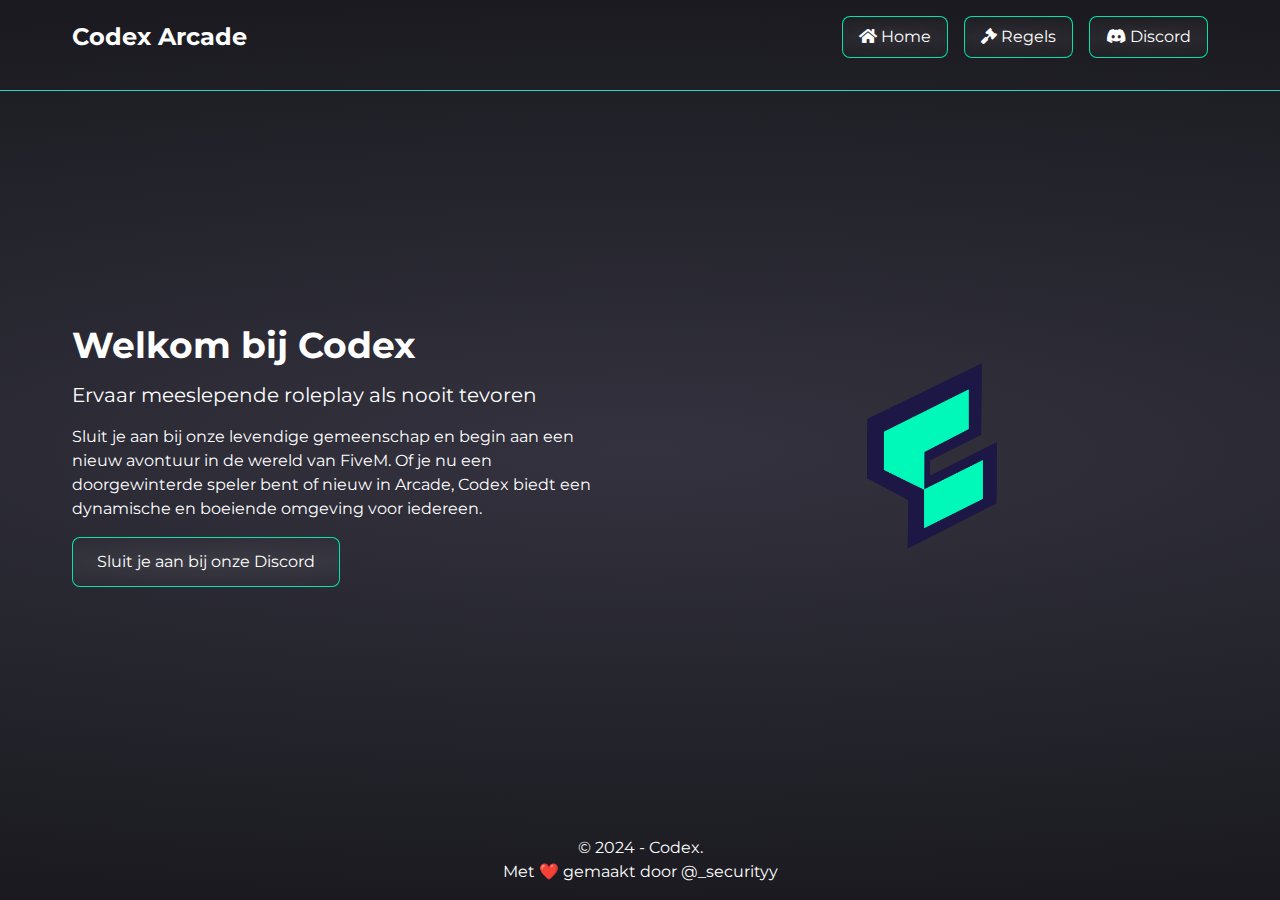
<file: index.html>
<!DOCTYPE html>
<html lang="nl">

<head>
    <meta charset="UTF-8">
    <meta name="viewport" content="width=device-width, initial-scale=1.0">
    <title>Codex</title>
    <link href="./output.css" rel="stylesheet">
    <link rel="stylesheet" href="https://cdnjs.cloudflare.com/ajax/libs/font-awesome/5.15.4/css/all.min.css">
    <link rel="stylesheet" href="css/index.css">
    <link rel="icon" type="image/x-icon" href="assets/logo.png">
</head>

<body class="text-white flex flex-col min-h-screen justify-between">
    <header class="border-b border-teal-400 p-4">
        <div class="container mx-auto flex justify-between items-center">
            <div class="text-2xl font-bold">Codex Arcade</div>
            <nav class="hidden md:flex space-x-4">
                <a href="/" class="scroll-link px-4 py-2 rounded-lg custom-border custom-bg hover-effect">
                    <i class="fas fa-home"></i> Home
                </a>
                <a href="./regels.html" class="scroll-link px-4 py-2 rounded-lg custom-border custom-bg hover-effect">
                    <i class="fas fa-gavel"></i> Regels
                </a>
                <a href="https://discord.gg/wynBAw8RjE" class="scroll-link px-4 py-2 rounded-lg custom-border custom-bg hover-effect">
                    <i class="fab fa-discord"></i> Discord
                </a>
            </nav>
            <div class="md:hidden">
                <button class="mobile-menu-button">
                    <i class="fas fa-bars"></i>
                </button>
            </div>
        </div>
        <div class="mobile-menu hidden md:hidden mt-4">
            <a href="/" class="scroll-link block px-4 py-2 rounded-lg custom-border custom-bg hover-effect">
                <i class="fas fa-home"></i> Home
            </a>
            <a href="./regels.html" class="scroll-link block px-4 py-2 rounded-lg custom-border custom-bg hover-effect">
                <i class="fas fa-gavel"></i> Regels
            </a>
            <a href="https://discord.gg/wynBAw8RjE" class="scroll-link block px-4 py-2 rounded-lg custom-border custom-bg hover-effect">
                <i class="fab fa-discord"></i> Discord
            </a>
        </div>
    </header>
    <main id="home" class="hero container mx-auto p-4 grid grid-cols-1 md:grid-cols-2 gap-8 items-center section text-center md:text-left">
        <div class="space-y-4">
            <h1 class="text-4xl font-bold mb-4">Welkom bij Codex</h1>
            <p class="text-xl mb-4">Ervaar meeslepende roleplay als nooit tevoren</p>
            <p>Sluit je aan bij onze levendige gemeenschap en begin aan een nieuw avontuur in de wereld van FiveM. Of je nu een doorgewinterde speler bent of nieuw in Arcade, Codex biedt een dynamische en boeiende omgeving voor iedereen.</p>
            <a href="https://discord.gg/z9Wdx3HRdp" class="inline-block px-6 py-3 rounded-lg custom-border custom-bg hover-effect transition">Sluit je aan bij onze Discord</a>
        </div>
        <div class="logo-container">
            <img src="assets/logo.png" alt="FiveM Roleplay" class="object-contain">
        </div>
    </main>
    <footer class="p-4 text-center">
        <div class="container mx-auto">
            <p>© 2024 - Codex.<br> Met ❤️ gemaakt door @_securityy</p>
        </div>
    </footer>
    <script src="js/index.js"></script>
</body>

</html>
</file>
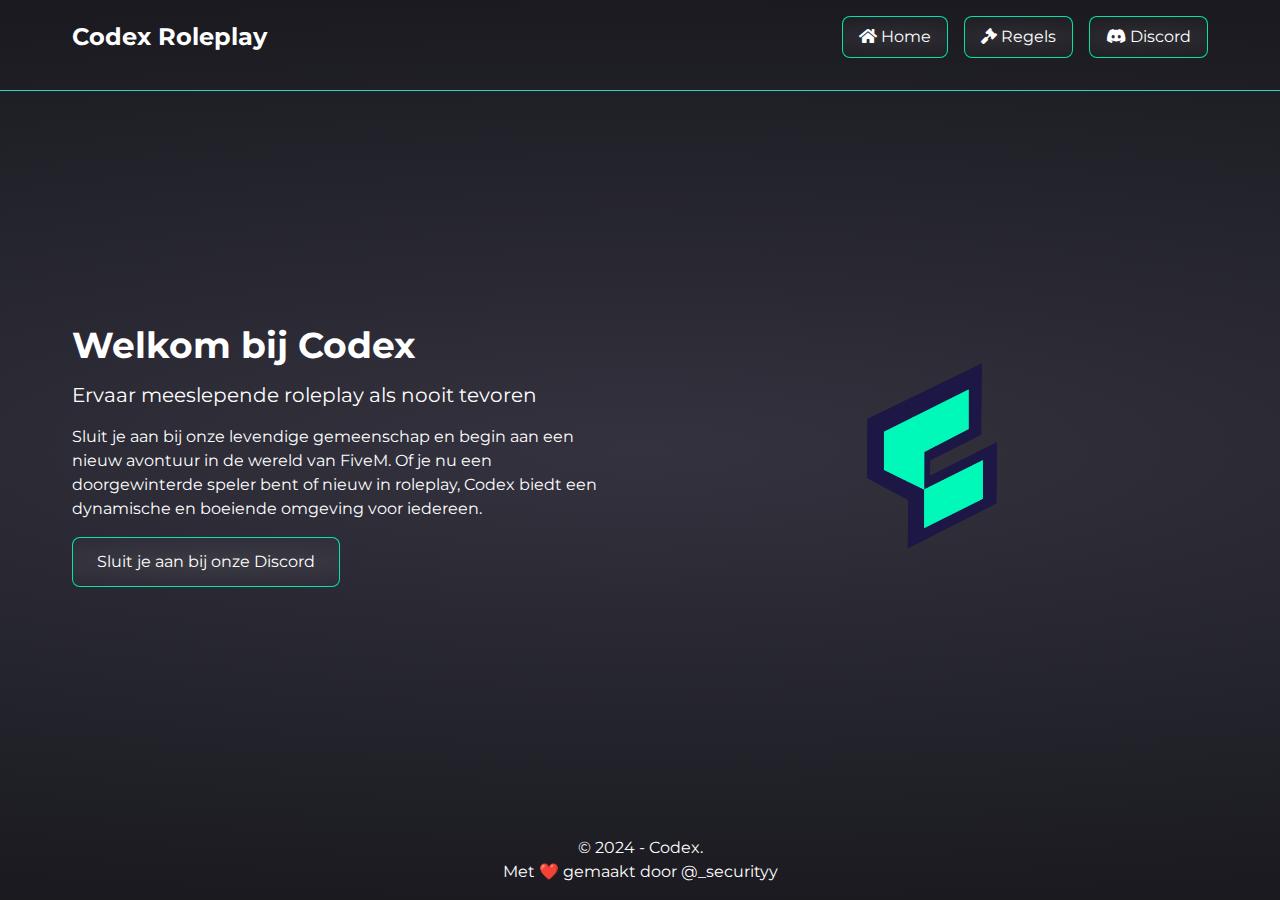
<file: home/index.html>
<!DOCTYPE html>
<html lang="nl">

<head>
    <meta charset="UTF-8">
    <meta name="viewport" content="width=device-width, initial-scale=1.0">
    <title>Codex</title>
    <link href="./output.css" rel="stylesheet">
    <link rel="stylesheet" href="https://cdnjs.cloudflare.com/ajax/libs/font-awesome/5.15.4/css/all.min.css">
    <link rel="stylesheet" href="css/index.css">
    <link rel="icon" type="image/x-icon" href="assets/logo.png">
</head>

<body class="text-white flex flex-col min-h-screen justify-between">
    <header class="border-b border-teal-400 p-4">
        <div class="container mx-auto flex justify-between items-center">
            <div class="text-2xl font-bold">Codex Roleplay</div>
            <nav class="hidden md:flex space-x-4">
                <a href="/" class="scroll-link px-4 py-2 rounded-lg custom-border custom-bg hover-effect">
                    <i class="fas fa-home"></i> Home
                </a>
                <a href="./regels.html" class="scroll-link px-4 py-2 rounded-lg custom-border custom-bg hover-effect">
                    <i class="fas fa-gavel"></i> Regels
                </a>
                <a href="https://discord.gg/codexroleplay" class="scroll-link px-4 py-2 rounded-lg custom-border custom-bg hover-effect">
                    <i class="fab fa-discord"></i> Discord
                </a>
            </nav>
            <div class="md:hidden">
                <button class="mobile-menu-button">
                    <i class="fas fa-bars"></i>
                </button>
            </div>
        </div>
        <div class="mobile-menu hidden md:hidden mt-4">
            <a href="/" class="scroll-link block px-4 py-2 rounded-lg custom-border custom-bg hover-effect">
                <i class="fas fa-home"></i> Home
            </a>
            <a href="./regels.html" class="scroll-link block px-4 py-2 rounded-lg custom-border custom-bg hover-effect">
                <i class="fas fa-gavel"></i> Regels
            </a>
            <a href="https://discord.gg/codexroleplay" class="scroll-link block px-4 py-2 rounded-lg custom-border custom-bg hover-effect">
                <i class="fab fa-discord"></i> Discord
            </a>
        </div>
    </header>
    <main id="home" class="hero container mx-auto p-4 grid grid-cols-1 md:grid-cols-2 gap-8 items-center section text-center md:text-left">
        <div class="space-y-4">
            <h1 class="text-4xl font-bold mb-4">Welkom bij Codex</h1>
            <p class="text-xl mb-4">Ervaar meeslepende roleplay als nooit tevoren</p>
            <p>Sluit je aan bij onze levendige gemeenschap en begin aan een nieuw avontuur in de wereld van FiveM. Of je nu een doorgewinterde speler bent of nieuw in roleplay, Codex biedt een dynamische en boeiende omgeving voor iedereen.</p>
            <a href="https://discord.gg/codexroleplay" class="inline-block px-6 py-3 rounded-lg custom-border custom-bg hover-effect transition">Sluit je aan bij onze Discord</a>
        </div>
        <div class="logo-container">
            <img src="assets/logo.png" alt="FiveM Roleplay" class="object-contain">
        </div>
    </main>
    <footer class="p-4 text-center">
        <div class="container mx-auto">
            <p>© 2024 - Codex.<br> Met ❤️ gemaakt door @_securityy</p>
        </div>
    </footer>
    <script src="js/index.js"></script>
</body>

</html>
</file>
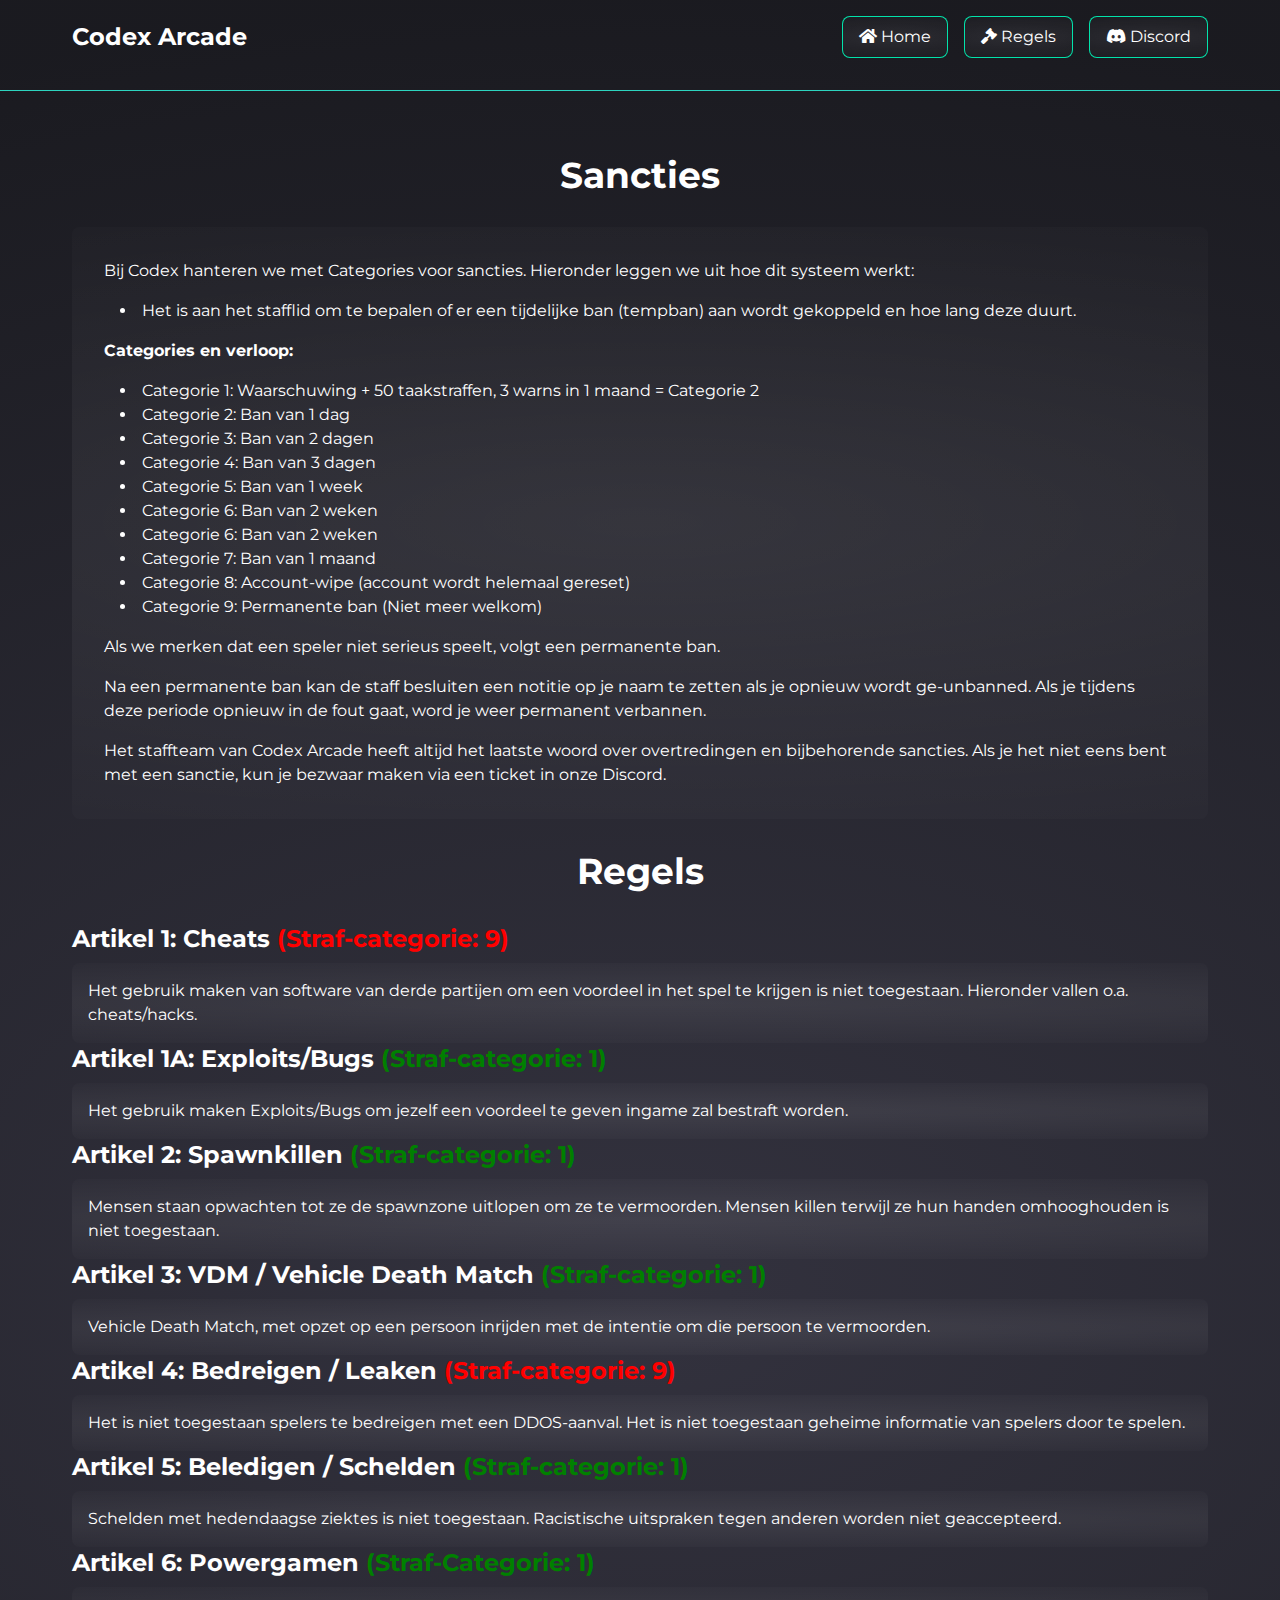
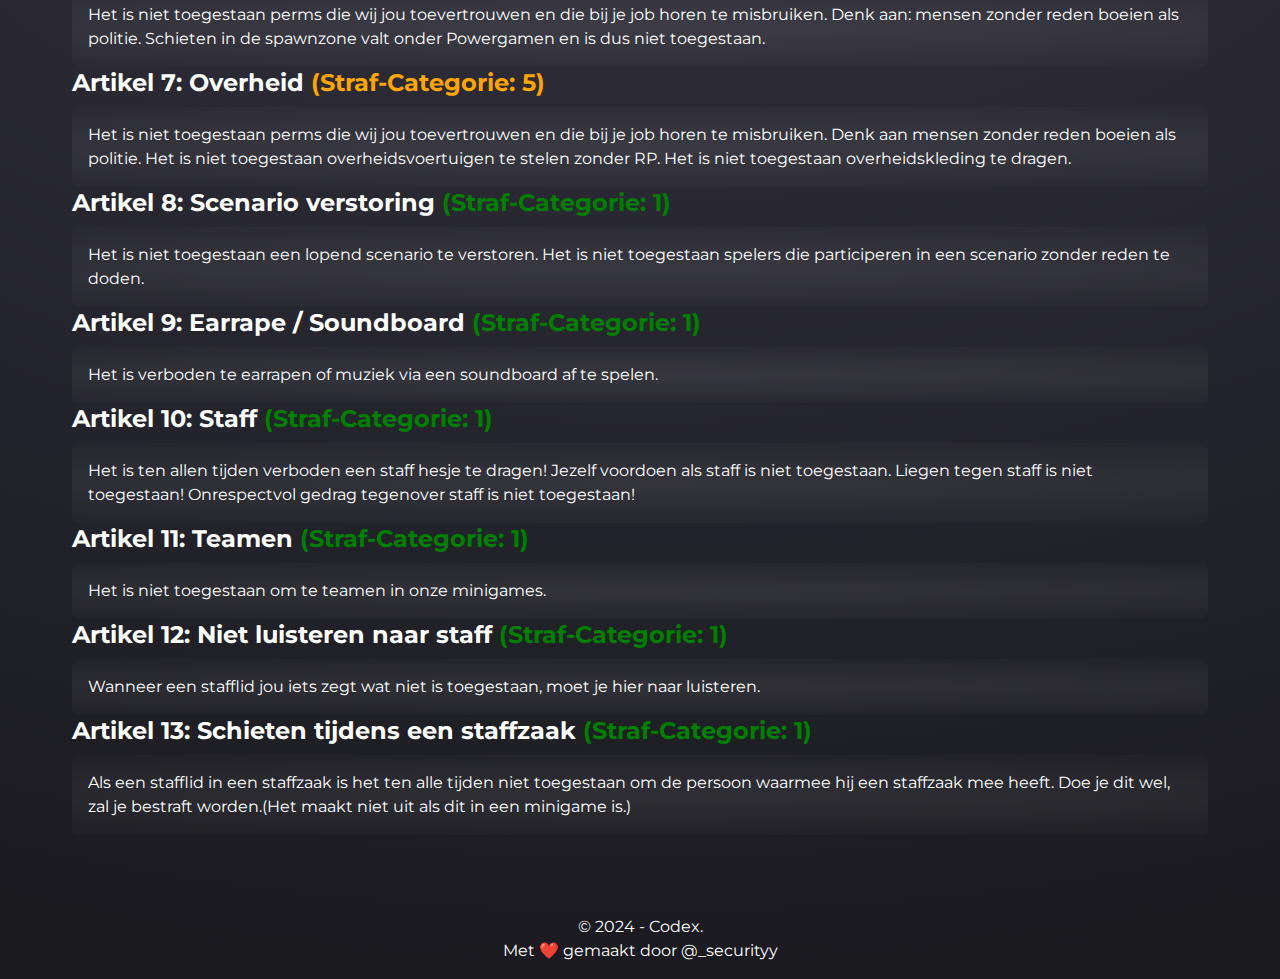
<file: regels.html>
<!DOCTYPE html>
<html lang="nl">

<head>
    <meta charset="UTF-8" />
    <meta name="viewport" content="width=device-width, initial-scale=1.0" />
    <title>Regels - Codex</title>
    <link href="./output.css" rel="stylesheet" />
    <link rel="stylesheet" href="https://cdnjs.cloudflare.com/ajax/libs/font-awesome/5.15.4/css/all.min.css" />
    <link rel="stylesheet" href="css/regels.css" />
    <link rel="icon" type="image/x-icon" href="assets/logo.png" />
</head>

<body class="text-white flex flex-col min-h-screen justify-between">
    <header class="border-b border-teal-400 p-4">
        <div class="container mx-auto flex justify-between items-center">
            <div class="text-2xl font-bold">Codex Arcade</div>
            <nav class="hidden md:flex space-x-4">
                <a href="/" class="scroll-link px-4 py-2 rounded-lg custom-border custom-bg hover-effect">
            <i class="fas fa-home"></i> Home
          </a>
                <a href="./regels.html" class="scroll-link px-4 py-2 rounded-lg custom-border custom-bg hover-effect">
            <i class="fas fa-gavel"></i> Regels
          </a>
                <a href="https://discord.gg/wynBAw8RjE" class="scroll-link px-4 py-2 rounded-lg custom-border custom-bg hover-effect">
            <i class="fab fa-discord"></i> Discord
          </a>
            </nav>
            <div class="md:hidden">
                <button class="mobile-menu-button">
            <i class="fas fa-bars"></i>
          </button>
            </div>
        </div>
        <div class="mobile-menu hidden md:hidden mt-4">
            <a href="/" class="scroll-link block px-4 py-2 rounded-lg custom-border custom-bg hover-effect">
          <i class="fas fa-home"></i> Home
        </a>
            <a href="./regels.html" class="scroll-link block px-4 py-2 rounded-lg custom-border custom-bg hover-effect">
          <i class="fas fa-gavel"></i> Regels
        </a>
            <a href="https://discord.gg/wynBAw8RjE" class="scroll-link block px-4 py-2 rounded-lg custom-border custom-bg hover-effect">
          <i class="fab fa-discord"></i> Discord
        </a>
        </div>
    </header>
    <main id="regels" class="container mx-auto p-4 section">
        <div class="space-y-8">
            <h1 class="text-4xl font-bold mb-8 text-center">Sancties</h1>
            <section class="reglement mb-8">
                <p>
                    Bij Codex hanteren we met Categories voor sancties. Hieronder leggen we uit hoe dit systeem werkt:
                </p>
                <ul class="list-disc list-inside ml-4">
                    <li>
                        Het is aan het stafflid om te bepalen of er een tijdelijke ban (tempban) aan wordt gekoppeld en hoe lang deze duurt.
                    </li>
                </ul>
                <p class="mt-4"><strong>Categories en verloop:</strong></p>
                <ul class="list-disc list-inside ml-4">
                    <li>Categorie 1: Waarschuwing + 50 taakstraffen, 3 warns in 1 maand = Categorie 2</li>
                    <li>Categorie 2: Ban van 1 dag</li>
                    <li>Categorie 3: Ban van 2 dagen</li>
                    <li>Categorie 4: Ban van 3 dagen</li>
                    <li>Categorie 5: Ban van 1 week</li>
                    <li>Categorie 6: Ban van 2 weken</li>
                    <li>Categorie 6: Ban van 2 weken</li>
                    <li>Categorie 7: Ban van 1 maand</li>
                    <li>Categorie 8: Account-wipe (account wordt helemaal gereset)</li>
                    <li>Categorie 9: Permanente ban (Niet meer welkom)</li>
                </ul>
                <p class="mt-4">
                    Als we merken dat een speler niet serieus speelt, volgt een permanente ban.
                </p>
                <p class="mt-4">
                    Na een permanente ban kan de staff besluiten een notitie op je naam te zetten als je opnieuw wordt ge-unbanned. Als je tijdens deze periode opnieuw in de fout gaat, word je weer permanent verbannen.
                </p>
                <p class="mt-4">
                    Het staffteam van Codex Arcade heeft altijd het laatste woord over overtredingen en bijbehorende sancties. Als je het niet eens bent met een sanctie, kun je bezwaar maken via een ticket in onze Discord.
                </p>
            </section>

            <h1 class="text-4xl font-bold mb-8 text-center">Regels</h1>
            <div>

                <section>
                    <h2 class="text-2xl font-bold mb-2">
                        Artikel 1: Cheats <span class="points-3">(Straf-categorie: 9)</span>
                    </h2>
                    <p class="artikel-description">
                        Het gebruik maken van software van derde partijen om een voordeel in het spel te krijgen is niet toegestaan. Hieronder vallen o.a. cheats/hacks.
                    </p>
                    <h2 class="text-2xl font-bold mb-2">
                        Artikel 1A: Exploits/Bugs <span class="points-1">(Straf-categorie: 1)</span>
                    </h2>
                    <p class="artikel-description">
                        Het gebruik maken Exploits/Bugs om jezelf een voordeel te geven ingame zal bestraft worden.
                    </p>
                </section>
                <section>
                    <h2 class="text-2xl font-bold mb-2">
                        Artikel 2: Spawnkillen <span class="points-1">(Straf-categorie: 1)</span>
                    </h2>
                    <p class="artikel-description">
                        Mensen staan opwachten tot ze de spawnzone uitlopen om ze te vermoorden. Mensen killen terwijl ze hun handen omhooghouden is niet toegestaan.
                    </p>
                </section>
                <section>
                    <h2 class="text-2xl font-bold mb-2">
                        Artikel 3: VDM / Vehicle Death Match <span class="points-1">(Straf-categorie: 1)</span>
                    </h2>
                    <p class="artikel-description">
                        Vehicle Death Match, met opzet op een persoon inrijden met de intentie om die persoon te vermoorden.
                    </p>
                </section>
                <section>
                    <h2 class="text-2xl font-bold mb-2">
                        Artikel 4: Bedreigen / Leaken <span class="points-3">(Straf-categorie: 9)</span>
                    </h2>
                    <p class="artikel-description">
                        Het is niet toegestaan spelers te bedreigen met een DDOS-aanval. Het is niet toegestaan geheime informatie van spelers door te spelen.
                    </p>
                </section>
                <section>
                    <h2 class="text-2xl font-bold mb-2">
                        Artikel 5: Beledigen / Schelden <span class="points-1">(Straf-categorie: 1)</span>
                    </h2>
                    <p class="artikel-description">
                        Schelden met hedendaagse ziektes is niet toegestaan. Racistische uitspraken tegen anderen worden niet geaccepteerd.
                    </p>
                </section>
                <section>
                    <h2 class="text-2xl font-bold mb-2">
                        Artikel 6: Powergamen <span class="points-1">(Straf-Categorie: 1)</span>
                    </h2>
                    <p class="artikel-description">
                        Het is niet toegestaan perms die wij jou toevertrouwen en die bij je job horen te misbruiken. Denk aan: mensen zonder reden boeien als politie. Schieten in de spawnzone valt onder Powergamen en is dus niet toegestaan.
                    </p>
                </section>
                <section>
                    <h2 class="text-2xl font-bold mb-2">
                        Artikel 7: Overheid <span class="points-2">(Straf-Categorie: 5)</span>
                    </h2>
                    <p class="artikel-description">
                        Het is niet toegestaan perms die wij jou toevertrouwen en die bij je job horen te misbruiken. Denk aan mensen zonder reden boeien als politie. Het is niet toegestaan overheidsvoertuigen te stelen zonder RP. Het is niet toegestaan overheidskleding te dragen.
                    </p>
                </section>
                <section>
                    <h2 class="text-2xl font-bold mb-2">
                        Artikel 8: Scenario verstoring <span class="points-1">(Straf-Categorie: 1)</span>
                    </h2>
                    <p class="artikel-description">
                        Het is niet toegestaan een lopend scenario te verstoren. Het is niet toegestaan spelers die participeren in een scenario zonder reden te doden.
                    </p>
                </section>
                <section>
                    <h2 class="text-2xl font-bold mb-2">
                        Artikel 9: Earrape / Soundboard <span class="points-1">(Straf-Categorie: 1)</span>
                    </h2>
                    <p class="artikel-description">
                        Het is verboden te earrapen of muziek via een soundboard af te spelen.
                    </p>
                </section>
                <section>
                    <h2 class="text-2xl font-bold mb-2">
                        Artikel 10: Staff <span class="points-1">(Straf-Categorie: 1)</span>
                    </h2>
                    <p class="artikel-description">
                        Het is ten allen tijden verboden een staff hesje te dragen! Jezelf voordoen als staff is niet toegestaan. Liegen tegen staff is niet toegestaan! Onrespectvol gedrag tegenover staff is niet toegestaan!
                    </p>
                    <h2 class="text-2xl font-bold mb-2">
                        Artikel 11: Teamen <span class="points-1">(Straf-Categorie: 1)</span>
                    </h2>
                    <p class="artikel-description">
                        Het is niet toegestaan om te teamen in onze minigames.
                    </p>
                    <h2 class="text-2xl font-bold mb-2">
                        Artikel 12: Niet luisteren naar staff <span class="points-1">(Straf-Categorie: 1)</span>
                    </h2>
                    <p class="artikel-description">
                        Wanneer een stafflid jou iets zegt wat niet is toegestaan, moet je hier naar luisteren.
                    </p>
                    <h2 class="text-2xl font-bold mb-2">
                        Artikel 13: Schieten tijdens een staffzaak <span class="points-1">(Straf-Categorie: 1)</span>
                    </h2>
                    <p class="artikel-description">
                        Als een stafflid in een staffzaak is het ten alle tijden niet toegestaan om de persoon waarmee hij een staffzaak mee heeft. Doe je dit wel, zal je bestraft worden.(Het maakt niet uit als dit in een minigame is.)
                    </p>
                </section>
            </div>
    </main>
    <footer class="p-4 text-center">
        <div class="container mx-auto">
            <p>
                © 2024 - Codex.<br /> Met ❤️ gemaakt door @_securityy
            </p>
        </div>
    </footer>
    <script src="js/regels.js"></script>
    <style>
        @keyframes appear {
            from {
                opacity: 0;
                scale: 0.5;
            }
            to {
                opacity: 1;
                scale: 1;
            }
        }

        .block {
            animation: appear linear;
            animation-timeline: view();
            animation-range: entry 0 cover 40%;
        }
    </style>
</body>

</html>
</file>
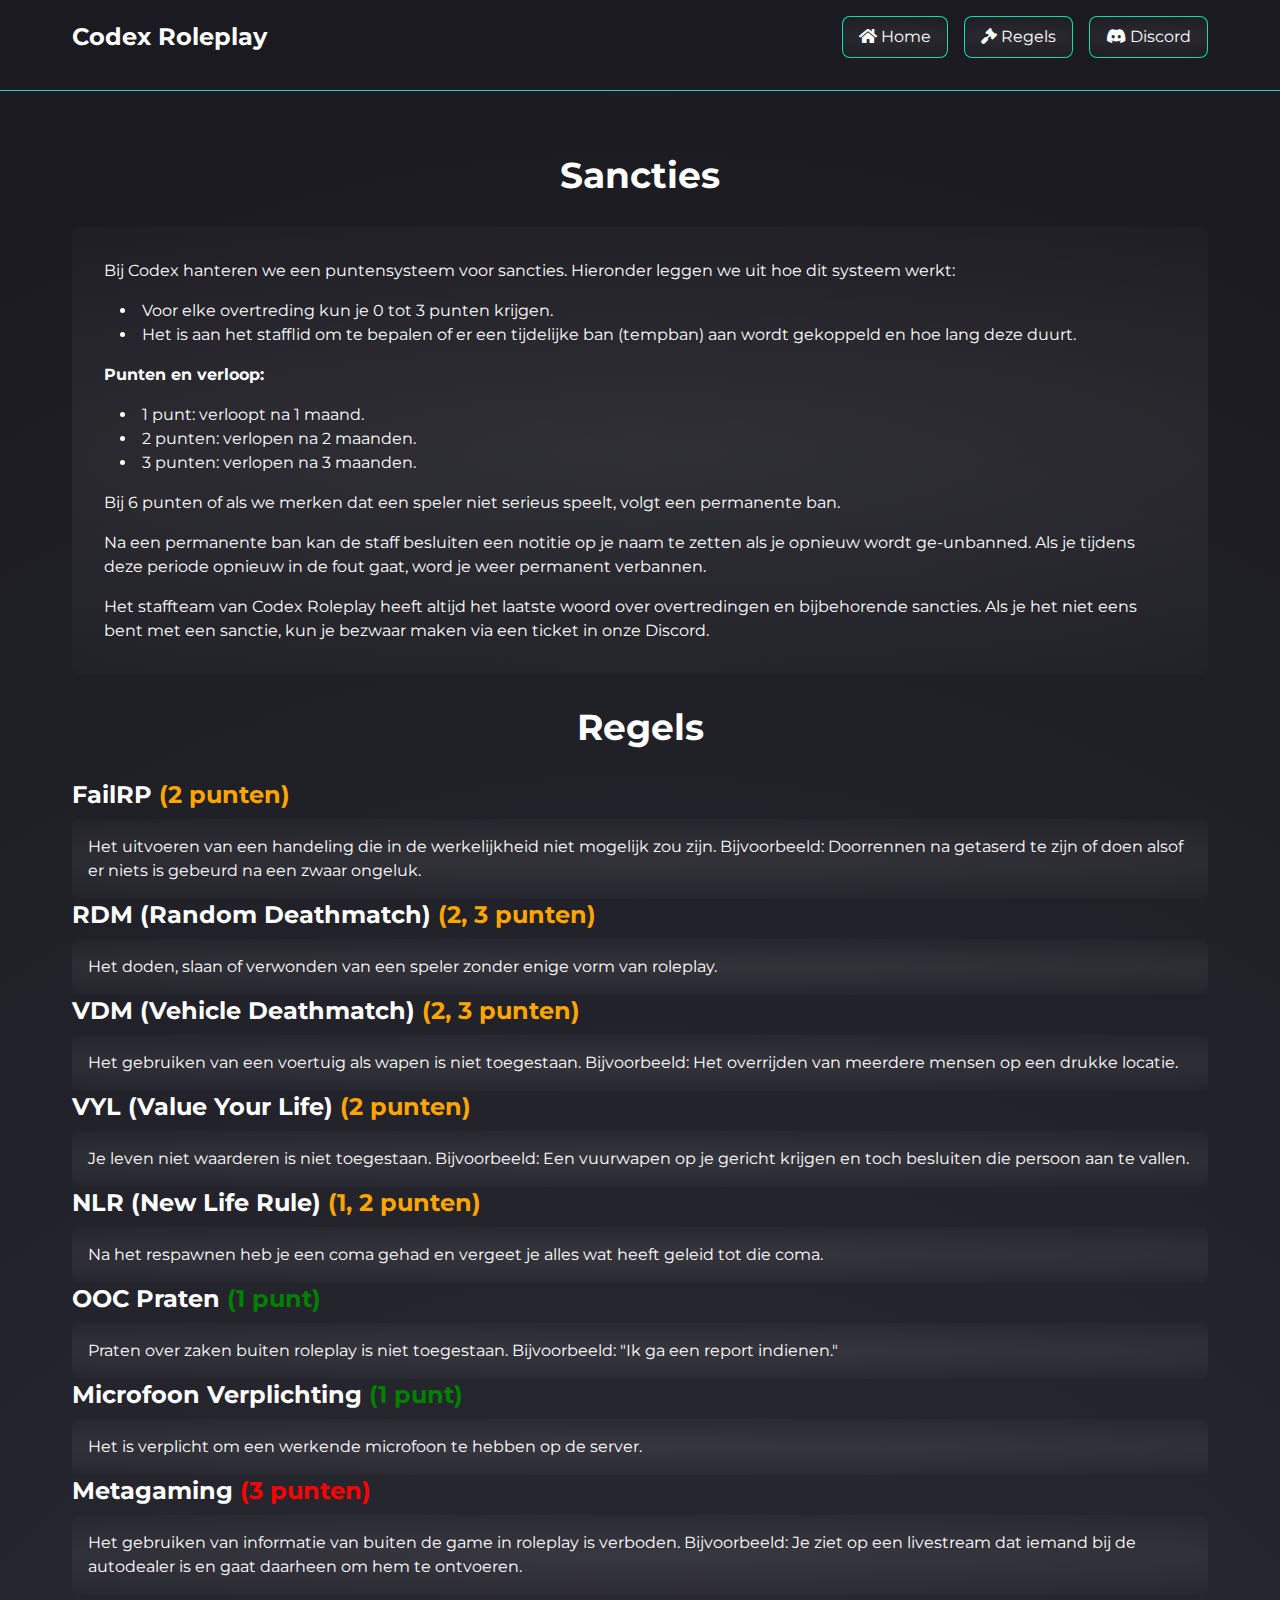
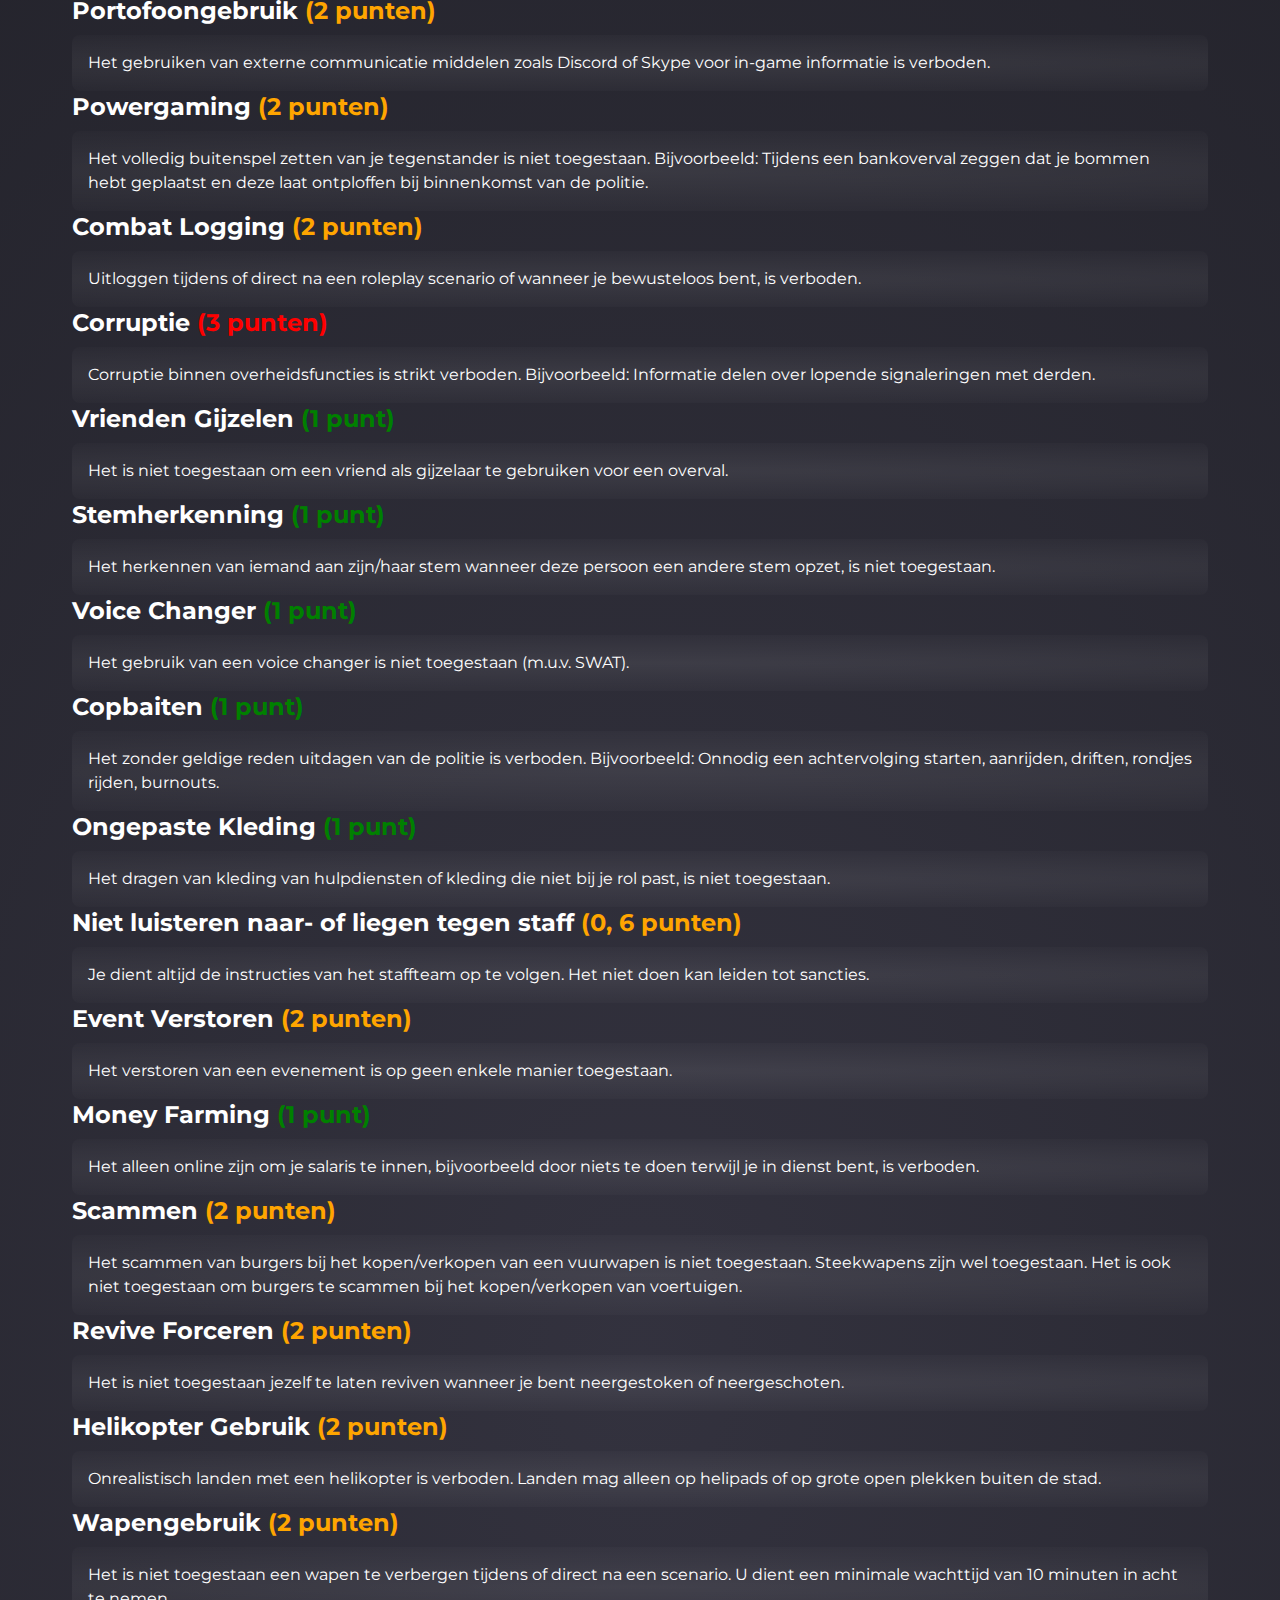
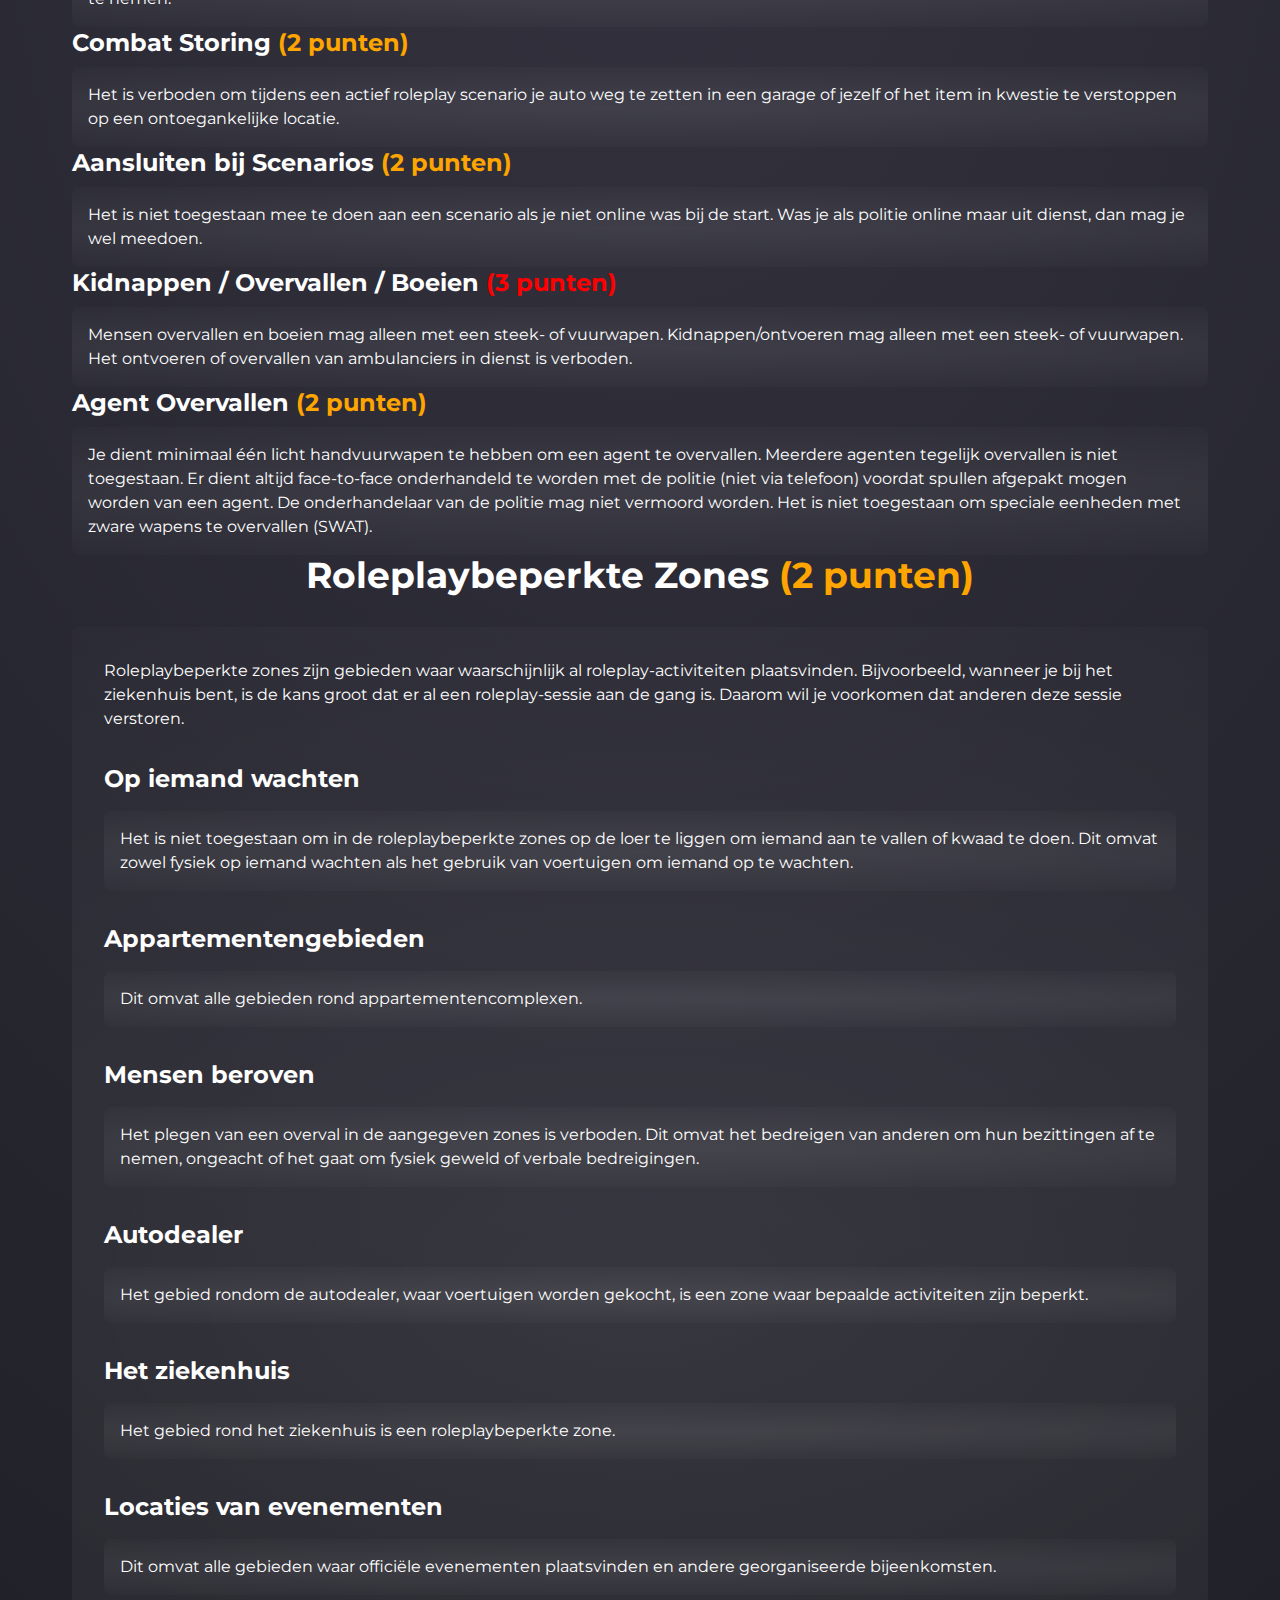
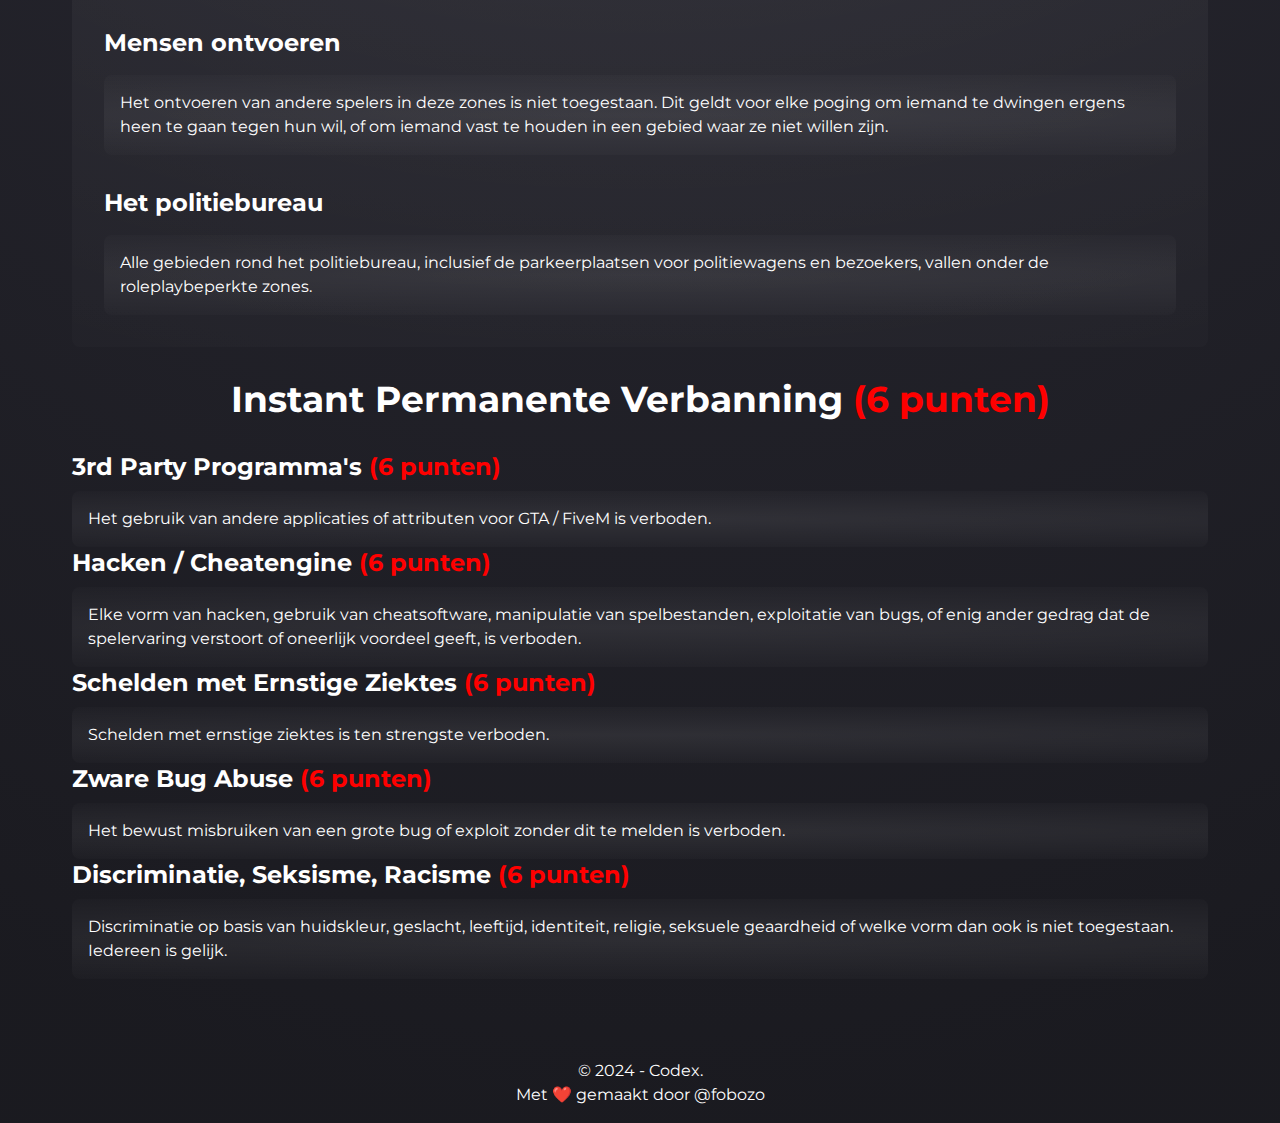
<file: home/regels.html>
<!DOCTYPE html>
<html lang="nl">

<head>
    <meta charset="UTF-8" />
    <meta name="viewport" content="width=device-width, initial-scale=1.0" />
    <title>Regels - Codex</title>
    <link href="./output.css" rel="stylesheet" />
    <link rel="stylesheet" href="https://cdnjs.cloudflare.com/ajax/libs/font-awesome/5.15.4/css/all.min.css" />
    <link rel="stylesheet" href="css/regels.css" />
    <link rel="icon" type="image/x-icon" href="assets/logo.png" />
</head>

<body class="text-white flex flex-col min-h-screen justify-between">
    <header class="border-b border-teal-400 p-4">
        <div class="container mx-auto flex justify-between items-center">
            <div class="text-2xl font-bold">Codex Roleplay</div>
            <nav class="hidden md:flex space-x-4">
                <a href="/" class="scroll-link px-4 py-2 rounded-lg custom-border custom-bg hover-effect">
            <i class="fas fa-home"></i> Home
          </a>
                <a href="./regels.html" class="scroll-link px-4 py-2 rounded-lg custom-border custom-bg hover-effect">
            <i class="fas fa-gavel"></i> Regels
          </a>
                <a href="https://discord.gg/codexroleplay" class="scroll-link px-4 py-2 rounded-lg custom-border custom-bg hover-effect">
            <i class="fab fa-discord"></i> Discord
          </a>
            </nav>
            <div class="md:hidden">
                <button class="mobile-menu-button">
            <i class="fas fa-bars"></i>
          </button>
            </div>
        </div>
        <div class="mobile-menu hidden md:hidden mt-4">
            <a href="/" class="scroll-link block px-4 py-2 rounded-lg custom-border custom-bg hover-effect">
          <i class="fas fa-home"></i> Home
        </a>
            <a href="./regels.html" class="scroll-link block px-4 py-2 rounded-lg custom-border custom-bg hover-effect">
          <i class="fas fa-gavel"></i> Regels
        </a>
            <a href="https://discord.gg/codexroleplay" class="scroll-link block px-4 py-2 rounded-lg custom-border custom-bg hover-effect">
          <i class="fab fa-discord"></i> Discord
        </a>
        </div>
    </header>
    <main id="regels" class="container mx-auto p-4 section">
        <div class="space-y-8">
            <h1 class="text-4xl font-bold mb-8 text-center">Sancties</h1>
            <section class="reglement mb-8">
                <p>
                    Bij Codex hanteren we een puntensysteem voor sancties. Hieronder leggen we uit hoe dit systeem werkt:
                </p>
                <ul class="list-disc list-inside ml-4">
                    <li>Voor elke overtreding kun je 0 tot 3 punten krijgen.</li>
                    <li>
                        Het is aan het stafflid om te bepalen of er een tijdelijke ban (tempban) aan wordt gekoppeld en hoe lang deze duurt.
                    </li>
                </ul>
                <p class="mt-4"><strong>Punten en verloop:</strong></p>
                <ul class="list-disc list-inside ml-4">
                    <li>1 punt: verloopt na 1 maand.</li>
                    <li>2 punten: verlopen na 2 maanden.</li>
                    <li>3 punten: verlopen na 3 maanden.</li>
                </ul>
                <p class="mt-4">
                    Bij 6 punten of als we merken dat een speler niet serieus speelt, volgt een permanente ban.
                </p>
                <p class="mt-4">
                    Na een permanente ban kan de staff besluiten een notitie op je naam te zetten als je opnieuw wordt ge-unbanned. Als je tijdens deze periode opnieuw in de fout gaat, word je weer permanent verbannen.
                </p>
                <p class="mt-4">
                    Het staffteam van Codex Roleplay heeft altijd het laatste woord over overtredingen en bijbehorende sancties. Als je het niet eens bent met een sanctie, kun je bezwaar maken via een ticket in onze Discord.
                </p>
            </section>

            <h1 class="text-4xl font-bold mb-8 text-center">Regels</h1>
            <div>

                <section>
                    <h2 class="text-2xl font-bold mb-2">
                        FailRP <span class="points-2">(2 punten)</span>
                    </h2>
                    <p class="artikel-description">
                        Het uitvoeren van een handeling die in de werkelijkheid niet mogelijk zou zijn. Bijvoorbeeld: Doorrennen na getaserd te zijn of doen alsof er niets is gebeurd na een zwaar ongeluk.
                    </p>
                </section>
                <section>
                    <h2 class="text-2xl font-bold mb-2">
                        RDM (Random Deathmatch) <span class="points-2">(2, 3 punten)</span>
                    </h2>
                    <p class="artikel-description">
                        Het doden, slaan of verwonden van een speler zonder enige vorm van roleplay.
                    </p>
                </section>
                <section>
                    <h2 class="text-2xl font-bold mb-2">
                        VDM (Vehicle Deathmatch) <span class="points-2">(2, 3 punten)</span>
                    </h2>
                    <p class="artikel-description">
                        Het gebruiken van een voertuig als wapen is niet toegestaan. Bijvoorbeeld: Het overrijden van meerdere mensen op een drukke locatie.
                    </p>
                </section>
                <section>
                    <h2 class="text-2xl font-bold mb-2">
                        VYL (Value Your Life) <span class="points-2">(2 punten)</span>
                    </h2>
                    <p class="artikel-description">
                        Je leven niet waarderen is niet toegestaan. Bijvoorbeeld: Een vuurwapen op je gericht krijgen en toch besluiten die persoon aan te vallen.
                    </p>
                </section>
                <section>
                    <h2 class="text-2xl font-bold mb-2">
                        NLR (New Life Rule) <span class="points-2">(1, 2 punten)</span>
                    </h2>
                    <p class="artikel-description">
                        Na het respawnen heb je een coma gehad en vergeet je alles wat heeft geleid tot die coma.
                    </p>
                </section>
                <section>
                    <h2 class="text-2xl font-bold mb-2">
                        OOC Praten <span class="points-1">(1 punt)</span>
                    </h2>
                    <p class="artikel-description">
                        Praten over zaken buiten roleplay is niet toegestaan. Bijvoorbeeld: "Ik ga een report indienen."
                    </p>
                </section>
                <section>
                    <h2 class="text-2xl font-bold mb-2">
                        Microfoon Verplichting <span class="points-1">(1 punt)</span>
                    </h2>
                    <p class="artikel-description">
                        Het is verplicht om een werkende microfoon te hebben op de server.
                    </p>
                </section>
                <section>
                    <h2 class="text-2xl font-bold mb-2">
                        Metagaming <span class="points-3">(3 punten)</span>
                    </h2>
                    <p class="artikel-description">
                        Het gebruiken van informatie van buiten de game in roleplay is verboden. Bijvoorbeeld: Je ziet op een livestream dat iemand bij de autodealer is en gaat daarheen om hem te ontvoeren.
                    </p>
                </section>
                <section>
                    <h2 class="text-2xl font-bold mb-2">
                        Portofoongebruik <span class="points-2">(2 punten)</span>
                    </h2>
                    <p class="artikel-description">
                        Het gebruiken van externe communicatie middelen zoals Discord of Skype voor in-game informatie is verboden.
                    </p>
                </section>
                <section>
                    <h2 class="text-2xl font-bold mb-2">
                        Powergaming <span class="points-2">(2 punten)</span>
                    </h2>
                    <p class="artikel-description">
                        Het volledig buitenspel zetten van je tegenstander is niet toegestaan. Bijvoorbeeld: Tijdens een bankoverval zeggen dat je bommen hebt geplaatst en deze laat ontploffen bij binnenkomst van de politie.
                    </p>
                </section>
                <section>
                    <h2 class="text-2xl font-bold mb-2">
                        Combat Logging <span class="points-2">(2 punten)</span>
                    </h2>
                    <p class="artikel-description">
                        Uitloggen tijdens of direct na een roleplay scenario of wanneer je bewusteloos bent, is verboden.
                    </p>
                </section>
                <section>
                    <h2 class="text-2xl font-bold mb-2">
                        Corruptie <span class="points-3">(3 punten)</span>
                    </h2>
                    <p class="artikel-description">
                        Corruptie binnen overheidsfuncties is strikt verboden. Bijvoorbeeld: Informatie delen over lopende signaleringen met derden.
                    </p>
                </section>
                <section>
                    <h2 class="text-2xl font-bold mb-2">
                        Vrienden Gijzelen <span class="points-1">(1 punt)</span>
                    </h2>
                    <p class="artikel-description">
                        Het is niet toegestaan om een vriend als gijzelaar te gebruiken voor een overval.
                    </p>
                </section>
                <section>
                    <h2 class="text-2xl font-bold mb-2">
                        Stemherkenning <span class="points-1">(1 punt)</span>
                    </h2>
                    <p class="artikel-description">
                        Het herkennen van iemand aan zijn/haar stem wanneer deze persoon een andere stem opzet, is niet toegestaan.
                    </p>
                </section>
                <section>
                    <h2 class="text-2xl font-bold mb-2">
                        Voice Changer <span class="points-1">(1 punt)</span>
                    </h2>
                    <p class="artikel-description">
                        Het gebruik van een voice changer is niet toegestaan (m.u.v. SWAT).
                    </p>
                </section>
                <section>
                    <h2 class="text-2xl font-bold mb-2">
                        Copbaiten <span class="points-1">(1 punt)</span>
                    </h2>
                    <p class="artikel-description">
                        Het zonder geldige reden uitdagen van de politie is verboden. Bijvoorbeeld: Onnodig een achtervolging starten, aanrijden, driften, rondjes rijden, burnouts.
                    </p>
                </section>
                <section>
                    <h2 class="text-2xl font-bold mb-2">
                        Ongepaste Kleding <span class="points-1">(1 punt)</span>
                    </h2>
                    <p class="artikel-description">
                        Het dragen van kleding van hulpdiensten of kleding die niet bij je rol past, is niet toegestaan.
                    </p>
                </section>
                <section>
                    <h2 class="text-2xl font-bold mb-2">
                        Niet luisteren naar- of liegen tegen staff
                        <span class="points-2">(0, 6 punten)</span>
                    </h2>
                    <p class="artikel-description">
                        Je dient altijd de instructies van het staffteam op te volgen. Het niet doen kan leiden tot sancties.
                    </p>
                </section>
                <section>
                    <h2 class="text-2xl font-bold mb-2">
                        Event Verstoren <span class="points-2">(2 punten)</span>
                    </h2>
                    <p class="artikel-description">
                        Het verstoren van een evenement is op geen enkele manier toegestaan.
                    </p>
                </section>
                <section>
                    <h2 class="text-2xl font-bold mb-2">
                        Money Farming <span class="points-1">(1 punt)</span>
                    </h2>
                    <p class="artikel-description">
                        Het alleen online zijn om je salaris te innen, bijvoorbeeld door niets te doen terwijl je in dienst bent, is verboden.
                    </p>
                </section>
                <section>
                    <h2 class="text-2xl font-bold mb-2">
                        Scammen <span class="points-2">(2 punten)</span>
                    </h2>
                    <p class="artikel-description">
                        Het scammen van burgers bij het kopen/verkopen van een vuurwapen is niet toegestaan. Steekwapens zijn wel toegestaan. Het is ook niet toegestaan om burgers te scammen bij het kopen/verkopen van voertuigen.
                    </p>
                </section>
                <section>
                    <h2 class="text-2xl font-bold mb-2">
                        Revive Forceren <span class="points-2">(2 punten)</span>
                    </h2>
                    <p class="artikel-description">
                        Het is niet toegestaan jezelf te laten reviven wanneer je bent neergestoken of neergeschoten.
                    </p>
                </section>
                <section>
                    <h2 class="text-2xl font-bold mb-2">
                        Helikopter Gebruik <span class="points-2">(2 punten)</span>
                    </h2>
                    <p class="artikel-description">
                        Onrealistisch landen met een helikopter is verboden. Landen mag alleen op helipads of op grote open plekken buiten de stad.
                    </p>
                </section>
                <section>
                    <h2 class="text-2xl font-bold mb-2">
                        Wapengebruik <span class="points-2">(2 punten)</span>
                    </h2>
                    <p class="artikel-description">
                        Het is niet toegestaan een wapen te verbergen tijdens of direct na een scenario. U dient een minimale wachttijd van 10 minuten in acht te nemen.
                    </p>
                </section>
                <section>
                    <h2 class="text-2xl font-bold mb-2">
                        Combat Storing <span class="points-2">(2 punten)</span>
                    </h2>
                    <p class="artikel-description">
                        Het is verboden om tijdens een actief roleplay scenario je auto weg te zetten in een garage of jezelf of het item in kwestie te verstoppen op een ontoegankelijke locatie.
                    </p>
                </section>
                <section>
                    <h2 class="text-2xl font-bold mb-2">
                        Aansluiten bij Scenarios <span class="points-2">(2 punten)</span>
                    </h2>
                    <p class="artikel-description">
                        Het is niet toegestaan mee te doen aan een scenario als je niet online was bij de start. Was je als politie online maar uit dienst, dan mag je wel meedoen.
                    </p>
                </section>
                <section>
                    <h2 class="text-2xl font-bold mb-2">
                        Kidnappen / Overvallen / Boeien
                        <span class="points-3">(3 punten)</span>
                    </h2>
                    <p class="artikel-description">
                        Mensen overvallen en boeien mag alleen met een steek- of vuurwapen. Kidnappen/ontvoeren mag alleen met een steek- of vuurwapen. Het ontvoeren of overvallen van ambulanciers in dienst is verboden.
                    </p>
                </section>
                <section>
                    <h2 class="text-2xl font-bold mb-2">
                        Agent Overvallen <span class="points-2">(2 punten)</span>
                    </h2>
                    <p class="artikel-description">
                        Je dient minimaal één licht handvuurwapen te hebben om een agent te overvallen. Meerdere agenten tegelijk overvallen is niet toegestaan. Er dient altijd face-to-face onderhandeld te worden met de politie (niet via telefoon) voordat spullen afgepakt mogen
                        worden van een agent. De onderhandelaar van de politie mag niet vermoord worden. Het is niet toegestaan om speciale eenheden met zware wapens te overvallen (SWAT).
                    </p>
                </section>

                <h1 class="text-4xl font-bold mb-8 text-center">
                    Roleplaybeperkte Zones <span class="points-2">(2 punten)</span>
                </h1>
                <section class="reglement mb-8">
                    <p>
                        Roleplaybeperkte zones zijn gebieden waar waarschijnlijk al roleplay-activiteiten plaatsvinden. Bijvoorbeeld, wanneer je bij het ziekenhuis bent, is de kans groot dat er al een roleplay-sessie aan de gang is. Daarom wil je voorkomen dat anderen deze sessie
                        verstoren.
                    </p>

                    <section>
                        <h2 class="text-2xl font-bold mb-2 roleplaybeperkte-heading">
                            Op iemand wachten
                        </h2>
                        <p class="artikel-description roleplaybeperkte-description">
                            Het is niet toegestaan om in de roleplaybeperkte zones op de loer te liggen om iemand aan te vallen of kwaad te doen. Dit omvat zowel fysiek op iemand wachten als het gebruik van voertuigen om iemand op te wachten.
                        </p>
                    </section>
                    <section>
                        <h2 class="text-2xl font-bold mb-2 roleplaybeperkte-heading">
                            Appartementengebieden
                        </h2>
                        <p class="artikel-description roleplaybeperkte-description">
                            Dit omvat alle gebieden rond appartementencomplexen.
                        </p>
                    </section>
                    <section>
                        <h2 class="text-2xl font-bold mb-2 roleplaybeperkte-heading">
                            Mensen beroven
                        </h2>
                        <p class="artikel-description roleplaybeperkte-description">
                            Het plegen van een overval in de aangegeven zones is verboden. Dit omvat het bedreigen van anderen om hun bezittingen af te nemen, ongeacht of het gaat om fysiek geweld of verbale bedreigingen.
                        </p>
                    </section>
                    <section>
                        <h2 class="text-2xl font-bold mb-2 roleplaybeperkte-heading">
                            Autodealer
                        </h2>
                        <p class="artikel-description roleplaybeperkte-description">
                            Het gebied rondom de autodealer, waar voertuigen worden gekocht, is een zone waar bepaalde activiteiten zijn beperkt.
                        </p>
                    </section>
                    <section>
                        <h2 class="text-2xl font-bold mb-2 roleplaybeperkte-heading">
                            Het ziekenhuis
                        </h2>
                        <p class="artikel-description roleplaybeperkte-description">
                            Het gebied rond het ziekenhuis is een roleplaybeperkte zone.
                        </p>
                    </section>
                    <section>
                        <h2 class="text-2xl font-bold mb-2 roleplaybeperkte-heading">
                            Locaties van evenementen
                        </h2>
                        <p class="artikel-description roleplaybeperkte-description">
                            Dit omvat alle gebieden waar officiële evenementen plaatsvinden en andere georganiseerde bijeenkomsten.
                        </p>
                    </section>
                    <section>
                        <h2 class="text-2xl font-bold mb-2 roleplaybeperkte-heading">
                            Mensen ontvoeren
                        </h2>
                        <p class="artikel-description roleplaybeperkte-description">
                            Het ontvoeren van andere spelers in deze zones is niet toegestaan. Dit geldt voor elke poging om iemand te dwingen ergens heen te gaan tegen hun wil, of om iemand vast te houden in een gebied waar ze niet willen zijn.
                        </p>
                    </section>
                    <section>
                        <h2 class="text-2xl font-bold mb-2 roleplaybeperkte-heading">
                            Het politiebureau
                        </h2>
                        <p class="artikel-description roleplaybeperkte-description">
                            Alle gebieden rond het politiebureau, inclusief de parkeerplaatsen voor politiewagens en bezoekers, vallen onder de roleplaybeperkte zones.
                        </p>
                    </section>
                </section>
                <h1 class="text-4xl font-bold mb-8 text-center">
                    Instant Permanente Verbanning <span class="points-3">(6 punten)</span>
                </h1>
                <section>
                    <h2 class="text-2xl font-bold mb-2">
                        3rd Party Programma's <span class="points-3">(6 punten)</span>
                    </h2>
                    <p class="artikel-description">
                        Het gebruik van andere applicaties of attributen voor GTA / FiveM is verboden.
                    </p>
                </section>
                <section>
                    <h2 class="text-2xl font-bold mb-2">
                        Hacken / Cheatengine <span class="points-3">(6 punten)</span>
                    </h2>
                    <p class="artikel-description">
                        Elke vorm van hacken, gebruik van cheatsoftware, manipulatie van spelbestanden, exploitatie van bugs, of enig ander gedrag dat de spelervaring verstoort of oneerlijk voordeel geeft, is verboden.
                    </p>
                </section>
                <section>
                    <h2 class="text-2xl font-bold mb-2">
                        Schelden met Ernstige Ziektes
                        <span class="points-3">(6 punten)</span>
                    </h2>
                    <p class="artikel-description">
                        Schelden met ernstige ziektes is ten strengste verboden.
                    </p>
                </section>
                <section>
                    <h2 class="text-2xl font-bold mb-2">
                        Zware Bug Abuse <span class="points-3">(6 punten)</span>
                    </h2>
                    <p class="artikel-description">
                        Het bewust misbruiken van een grote bug of exploit zonder dit te melden is verboden.
                    </p>
                </section>
                <section>
                    <h2 class="text-2xl font-bold mb-2">
                        Discriminatie, Seksisme, Racisme
                        <span class="points-3">(6 punten)</span>
                    </h2>
                    <p class="artikel-description">
                        Discriminatie op basis van huidskleur, geslacht, leeftijd, identiteit, religie, seksuele geaardheid of welke vorm dan ook is niet toegestaan. Iedereen is gelijk.
                    </p>
                </section>
            </div>
    </main>
    <footer class="p-4 text-center">
        <div class="container mx-auto">
            <p>
                © 2024 - Codex.<br /> Met ❤️ gemaakt door @fobozo
            </p>
        </div>
    </footer>
    <script src="js/regels.js"></script>
    <style>
        @keyframes appear {
            from {
                opacity: 0;
                scale: 0.5;
            }
            to {
                opacity: 1;
                scale: 1;
            }
        }

        .block {
            animation: appear linear;
            animation-timeline: view();
            animation-range: entry 0 cover 40%;
        }
    </style>
</body>

</html>
</file>
<file: css/index.css>
@import url('https://fonts.googleapis.com/css2?family=Montserrat:wght@500&family=Rubik:ital,wght@0,300;0,400;1,300;1,400&display=swap');
body {
    background: radial-gradient( 158.02% 50% at 50% 50%, rgba(40, 39, 52, 0.95) 0%, rgba(14, 14, 20, 0.95) 100%);
    color: #00f8b9;
    font-family: 'Montserrat', sans-serif;
    margin: 0;
    padding: 0;
    box-sizing: border-box;
}

.custom-border {
    border: 1px solid rgba(0, 248, 185, 0.9);
}

.custom-bg {
    background: radial-gradient( 141.63% 67.03% at 50% 50%, rgba(255, 255, 255, 0.08) 0%, rgba(255, 255, 255, 0) 100%);
}

.hover-effect {
    transition: all 0.3s ease-in-out;
}

.hover-effect:hover {
    background-color: rgba(0, 248, 185, 0.1);
    box-shadow: 0 4px 15px rgba(0, 248, 185, 0.2);
    cursor: pointer;
}

.mobile-menu-button span {
    font-size: 2rem;
}

::-webkit-scrollbar {
    width: 12px;
}

::-webkit-scrollbar-track {
    background: rgba(14, 14, 20, 0.95);
}

::-webkit-scrollbar-thumb {
    background: rgba(0, 248, 185, 0.7);
}

::-webkit-scrollbar-thumb:hover {
    background: rgba(0, 248, 185, 0.9);
}

.container {
    padding: 0 2rem;
    margin: 0 auto;
    max-width: 1200px;
}

.section {
    padding: 4rem 2rem;
    opacity: 0;
    transform: translateY(50px);
    transition: opacity 0.6s ease-out, transform 0.6s ease-out;
}

.section.in-view {
    opacity: 1;
    transform: translateY(0);
}

.hero {
    padding-top: 6rem;
    padding-bottom: 6rem;
}

.features {
    padding-top: 6rem;
    padding-bottom: 6rem;
}

.feature-item {
    padding: 2rem;
    background-color: rgba(14, 14, 20, 0.95);
    border-radius: 12px;
    box-shadow: 0 4px 15px rgba(0, 248, 185, 0.2);
    transition: transform 0.3s ease-in-out;
    flex: 1;
    min-width: 250px;
}

.feature-item img {
    border-radius: 8px;
    margin-bottom: 1rem;
    width: 100%;
    height: auto;
}

.feature-item:hover {
    transform: translateY(-10px);
    background-color: rgba(0, 248, 185, 0.1);
}

.feature-item .icon {
    margin-bottom: 1rem;
}

.feature-item h3 {
    font-size: 1.5rem;
    margin-bottom: 0.5rem;
}

.feature-item p {
    font-size: 1rem;
}

.feature-item.feature-item-large {
    flex: 2;
    transform: scale(1.05);
    z-index: 1;
}

.features-grid {
    display: flex;
    justify-content: center;
    align-items: center;
    gap: 2rem;
    flex-wrap: wrap;
}

@media (max-width: 768px) {
    .hero {
        padding-top: 6rem;
        padding-bottom: 6rem;
    }
    .features {
        padding-top: 6rem;
        padding-bottom: 6rem;
    }
    .feature-item {
        padding: 2rem;
    }
    header,
    footer {
        padding: 2rem;
    }
    .container {
        padding: 0 1rem;
    }
    .section {
        padding: 4rem 1rem;
    }
    .features-grid {
        flex-direction: column;
        align-items: center;
    }
    .feature-item.feature-item-large {
        transform: scale(1);
    }
}

@media (max-width: 480px) {
    .text-4xl {
        font-size: 2.5rem;
    }
    .text-xl {
        font-size: 1.25rem;
    }
    .hero {
        padding-top: 4rem;
        padding-bottom: 4rem;
    }
    .features {
        padding-top: 4rem;
        padding-bottom: 4rem;
    }
    .feature-item {
        padding: 1rem;
    }
    header,
    footer {
        padding: 1rem;
    }
    .container {
        padding: 0 0.5rem;
    }
    .section {
        padding: 2rem 0.5rem;
    }
    .features-grid {
        flex-direction: column;
        align-items: center;
    }
    .feature-item.feature-item-large {
        transform: scale(1);
    }
    .hero .text-left {
        text-align: center;
    }
    .hero .text-left .inline-block {
        display: inline-block;
        margin-top: 1rem;
    }
    .mobile-menu a {
        margin-bottom: 1rem;
        transition: all 0.3s ease-in-out;
        display: flex;
        align-items: center;
        padding: 1rem;
        width: 100%;
        background: rgba(14, 14, 20, 0.9);
        border-radius: 8px;
        box-shadow: 0 4px 15px rgba(0, 248, 185, 0.2);
        justify-content: flex-start;
        width: calc(100% - 2rem);
    }
    .mobile-menu a:hover {
        background: rgba(0, 248, 185, 0.1);
        box-shadow: 0 4px 15px rgba(0, 248, 185, 0.4);
    }
    .mobile-menu a i {
        margin-right: 0.5rem;
    }
}

.logo-container {
    max-width: 100%;
    max-height: 100%;
    display: flex;
    justify-content: center;
    align-items: center;
}

.logo-container img {
    max-width: 50%;
    max-height: 50%;
    object-fit: contain;
}

.mobile-menu {
    transition: max-height 0.3s ease-in-out;
    overflow: hidden;
    max-height: 0;
    display: flex;
    flex-direction: column;
    gap: 10px;
    width: 100%;
}

.mobile-menu.open {
    max-height: 500px;
}
</file>
<file: home/css/index.css>
@import url('https://fonts.googleapis.com/css2?family=Montserrat:wght@500&family=Rubik:ital,wght@0,300;0,400;1,300;1,400&display=swap');
body {
    background: radial-gradient( 158.02% 50% at 50% 50%, rgba(40, 39, 52, 0.95) 0%, rgba(14, 14, 20, 0.95) 100%);
    color: #00f8b9;
    font-family: 'Montserrat', sans-serif;
    margin: 0;
    padding: 0;
    box-sizing: border-box;
}

.custom-border {
    border: 1px solid rgba(0, 248, 185, 0.9);
}

.custom-bg {
    background: radial-gradient( 141.63% 67.03% at 50% 50%, rgba(255, 255, 255, 0.08) 0%, rgba(255, 255, 255, 0) 100%);
}

.hover-effect {
    transition: all 0.3s ease-in-out;
}

.hover-effect:hover {
    background-color: rgba(0, 248, 185, 0.1);
    box-shadow: 0 4px 15px rgba(0, 248, 185, 0.2);
    cursor: pointer;
}

.mobile-menu-button span {
    font-size: 2rem;
}

::-webkit-scrollbar {
    width: 12px;
}

::-webkit-scrollbar-track {
    background: rgba(14, 14, 20, 0.95);
}

::-webkit-scrollbar-thumb {
    background: rgba(0, 248, 185, 0.7);
}

::-webkit-scrollbar-thumb:hover {
    background: rgba(0, 248, 185, 0.9);
}

.container {
    padding: 0 2rem;
    margin: 0 auto;
    max-width: 1200px;
}

.section {
    padding: 4rem 2rem;
    opacity: 0;
    transform: translateY(50px);
    transition: opacity 0.6s ease-out, transform 0.6s ease-out;
}

.section.in-view {
    opacity: 1;
    transform: translateY(0);
}

.hero {
    padding-top: 6rem;
    padding-bottom: 6rem;
}

.features {
    padding-top: 6rem;
    padding-bottom: 6rem;
}

.feature-item {
    padding: 2rem;
    background-color: rgba(14, 14, 20, 0.95);
    border-radius: 12px;
    box-shadow: 0 4px 15px rgba(0, 248, 185, 0.2);
    transition: transform 0.3s ease-in-out;
    flex: 1;
    min-width: 250px;
}

.feature-item img {
    border-radius: 8px;
    margin-bottom: 1rem;
    width: 100%;
    height: auto;
}

.feature-item:hover {
    transform: translateY(-10px);
    background-color: rgba(0, 248, 185, 0.1);
}

.feature-item .icon {
    margin-bottom: 1rem;
}

.feature-item h3 {
    font-size: 1.5rem;
    margin-bottom: 0.5rem;
}

.feature-item p {
    font-size: 1rem;
}

.feature-item.feature-item-large {
    flex: 2;
    transform: scale(1.05);
    z-index: 1;
}

.features-grid {
    display: flex;
    justify-content: center;
    align-items: center;
    gap: 2rem;
    flex-wrap: wrap;
}

@media (max-width: 768px) {
    .hero {
        padding-top: 6rem;
        padding-bottom: 6rem;
    }
    .features {
        padding-top: 6rem;
        padding-bottom: 6rem;
    }
    .feature-item {
        padding: 2rem;
    }
    header,
    footer {
        padding: 2rem;
    }
    .container {
        padding: 0 1rem;
    }
    .section {
        padding: 4rem 1rem;
    }
    .features-grid {
        flex-direction: column;
        align-items: center;
    }
    .feature-item.feature-item-large {
        transform: scale(1);
    }
}

@media (max-width: 480px) {
    .text-4xl {
        font-size: 2.5rem;
    }
    .text-xl {
        font-size: 1.25rem;
    }
    .hero {
        padding-top: 4rem;
        padding-bottom: 4rem;
    }
    .features {
        padding-top: 4rem;
        padding-bottom: 4rem;
    }
    .feature-item {
        padding: 1rem;
    }
    header,
    footer {
        padding: 1rem;
    }
    .container {
        padding: 0 0.5rem;
    }
    .section {
        padding: 2rem 0.5rem;
    }
    .features-grid {
        flex-direction: column;
        align-items: center;
    }
    .feature-item.feature-item-large {
        transform: scale(1);
    }
    .hero .text-left {
        text-align: center;
    }
    .hero .text-left .inline-block {
        display: inline-block;
        margin-top: 1rem;
    }
    .mobile-menu a {
        margin-bottom: 1rem;
        transition: all 0.3s ease-in-out;
        display: flex;
        align-items: center;
        padding: 1rem;
        width: 100%;
        background: rgba(14, 14, 20, 0.9);
        border-radius: 8px;
        box-shadow: 0 4px 15px rgba(0, 248, 185, 0.2);
        justify-content: flex-start;
        width: calc(100% - 2rem);
    }
    .mobile-menu a:hover {
        background: rgba(0, 248, 185, 0.1);
        box-shadow: 0 4px 15px rgba(0, 248, 185, 0.4);
    }
    .mobile-menu a i {
        margin-right: 0.5rem;
    }
}

.logo-container {
    max-width: 100%;
    max-height: 100%;
    display: flex;
    justify-content: center;
    align-items: center;
}

.logo-container img {
    max-width: 50%;
    max-height: 50%;
    object-fit: contain;
}

.mobile-menu {
    transition: max-height 0.3s ease-in-out;
    overflow: hidden;
    max-height: 0;
    display: flex;
    flex-direction: column;
    gap: 10px;
    width: 100%;
}

.mobile-menu.open {
    max-height: 500px;
}
</file>
<file: css/regels.css>
@import url('https://fonts.googleapis.com/css2?family=Montserrat:wght@500&family=Rubik:ital,wght@0,300;0,400;1,300;1,400&display=swap');
body {
    background: radial-gradient(158.02% 50% at 50% 50%, rgba(40, 39, 52, 0.95) 0%, rgba(14, 14, 20, 0.95) 100%);
    color: #00f8b9;
    font-family: 'Montserrat', sans-serif;
    margin: 0;
    padding: 0;
    box-sizing: border-box;
}

.custom-border {
    border: 1px solid rgba(0, 248, 185, 0.9);
}

.custom-bg {
    background: radial-gradient(141.63% 67.03% at 50% 50%, rgba(255, 255, 255, 0.08) 0%, rgba(255, 255, 255, 0) 100%);
}

.hover-effect {
    transition: all 0.3s ease-in-out;
}

.hover-effect:hover {
    background-color: rgba(0, 248, 185, 0.1);
    box-shadow: 0 4px 15px rgba(0, 248, 185, 0.2);
    cursor: pointer;
}

.mobile-menu-button span {
    font-size: 2rem;
}

::-webkit-scrollbar {
    width: 12px;
}

::-webkit-scrollbar-track {
    background: rgba(14, 14, 20, 0.95);
}

::-webkit-scrollbar-thumb {
    background: rgba(0, 248, 185, 0.7);
}

::-webkit-scrollbar-thumb:hover {
    background: rgba(0, 248, 185, 0.9);
}

.container {
    padding: 0 2rem;
    margin: 0 auto;
    max-width: 1200px;
}

.section {
    padding: 4rem 2rem;
    opacity: 1;
    transform: translateY(0);
    transition: opacity 0.6s ease-out, transform 0.6s ease-out;
}

.hero {
    padding-top: 6rem;
    padding-bottom: 6rem;
}

.features {
    padding-top: 6rem;
    padding-bottom: 6rem;
}

.feature-item {
    padding: 2rem;
    background-color: rgba(14, 14, 20, 0.95);
    border-radius: 12px;
    box-shadow: 0 4px 15px rgba(0, 248, 185, 0.2);
    transition: transform 0.3s ease-in-out;
    flex: 1;
    min-width: 250px;
}

.feature-item img {
    border-radius: 8px;
    margin-bottom: 1rem;
    width: 100%;
    height: auto;
}

.feature-item:hover {
    transform: translateY(-10px);
    background-color: rgba(0, 248, 185, 0.1);
}

.feature-item .icon {
    margin-bottom: 1rem;
}

.feature-item h3 {
    font-size: 1.5rem;
    margin-bottom: 0.5rem;
}

.feature-item p {
    font-size: 1rem;
}

.feature-item.feature-item-large {
    flex: 2;
    transform: scale(1.05);
    z-index: 1;
}

.features-grid {
    display: flex;
    justify-content: center;
    align-items: center;
    gap: 2rem;
    flex-wrap: wrap;
}

.artikel-description {
    background: radial-gradient(141.63% 67.03% at 50% 50%, rgba(255, 255, 255, 0.08) 0%, rgba(255, 255, 255, 0) 100%);
    padding: 1rem;
    border-radius: 8px;
}

@media (max-width: 768px) {
    .hero {
        padding-top: 6rem;
        padding-bottom: 6rem;
    }
    .features {
        padding-top: 6rem;
        padding-bottom: 6rem;
    }
    .feature-item {
        padding: 2rem;
    }
    header,
    footer {
        padding: 2rem;
    }
    .container {
        padding: 0 1rem;
    }
    .section {
        padding: 4rem 1rem;
    }
    .features-grid {
        flex-direction: column;
        align-items: center;
    }
    .feature-item.feature-item-large {
        transform: scale(1);
    }
}

@media (max-width: 480px) {
    .text-4xl {
        font-size: 2.5rem;
    }
    .text-xl {
        font-size: 1.25rem;
    }
    .hero {
        padding-top: 4rem;
        padding-bottom: 4rem;
    }
    .features {
        padding-top: 4rem;
        padding-bottom: 4rem;
    }
    .feature-item {
        padding: 1rem;
    }
    header,
    footer {
        padding: 1rem;
    }
    .container {
        padding: 0 0.5rem;
    }
    .section {
        padding: 2rem 0.5rem;
    }
    .features-grid {
        flex-direction: column;
        align-items: center;
    }
    .feature-item.feature-item-large {
        transform: scale(1);
    }
    .hero .text-left {
        text-align: center;
    }
    .hero .text-left .inline-block {
        display: inline-block;
        margin-top: 1rem;
    }
    .mobile-menu a {
        margin-bottom: 1rem;
        transition: all 0.3s ease-in-out;
        display: flex;
        align-items: center;
        padding: 1rem;
        width: 100%;
        background: rgba(14, 14, 20, 0.9);
        border-radius: 8px;
        box-shadow: 0 4px 15px rgba(0, 248, 185, 0.2);
        justify-content: flex-start;
        width: calc(100% - 2rem);
    }
    .mobile-menu a:hover {
        background: rgba(0, 248, 185, 0.1);
        box-shadow: 0 4px 15px rgba(0, 248, 185, 0.4);
    }
    .mobile-menu a i {
        margin-right: 0.5rem;
    }
}

.logo-container {
    max-width: 100%;
    max-height: 100%;
    display: flex;
    justify-content: center;
    align-items: center;
}

.logo-container img {
    max-width: 50%;
    max-height: 50%;
    object-fit: contain;
}

.mobile-menu {
    transition: max-height 0.3s ease-in-out;
    overflow: hidden;
    max-height: 0;
    display: flex;
    flex-direction: column;
    gap: 10px;
    width: 100%;
}

.mobile-menu.open {
    max-height: 500px;
}

.points-1 {
    color: green;
}

.points-2 {
    color: orange;
}

.points-3 {
    color: red;
}

.instant-permban-heading {
    font-size: 2.5rem;
    font-weight: bold;
    margin-bottom: 1rem;
    text-align: center;
}

.reglement {
    background: radial-gradient(141.63% 67.03% at 50% 50%, rgba(255, 255, 255, 0.08) 0%, rgba(255, 255, 255, 0) 100%);
    padding: 2rem;
    border-radius: 8px;
    margin-bottom: 2rem;
    text-align: left;
}

.reglement ul {
    margin-top: 1rem;
    margin-bottom: 1rem;
}

.instant-permban-section {
    background: radial-gradient(141.63% 67.03% at 50% 50%, rgba(255, 255, 255, 0.08) 0%, rgba(255, 255, 255, 0) 100%);
    padding: 1.5rem;
    border-radius: 8px;
    margin-bottom: 1.5rem;
}

.instant-permban-section h3 {
    font-size: 1.5rem;
    font-weight: bold;
    margin-bottom: 0.5rem;
}

.roleplaybeperkte-heading {
    margin-top: 2rem;
    margin-bottom: 1rem;
}

.roleplaybeperkte-description {
    padding: 1rem;
    border-radius: 8px;
}
</file>
<file: home/css/regels.css>
@import url('https://fonts.googleapis.com/css2?family=Montserrat:wght@500&family=Rubik:ital,wght@0,300;0,400;1,300;1,400&display=swap');
body {
    background: radial-gradient(158.02% 50% at 50% 50%, rgba(40, 39, 52, 0.95) 0%, rgba(14, 14, 20, 0.95) 100%);
    color: #00f8b9;
    font-family: 'Montserrat', sans-serif;
    margin: 0;
    padding: 0;
    box-sizing: border-box;
}

.custom-border {
    border: 1px solid rgba(0, 248, 185, 0.9);
}

.custom-bg {
    background: radial-gradient(141.63% 67.03% at 50% 50%, rgba(255, 255, 255, 0.08) 0%, rgba(255, 255, 255, 0) 100%);
}

.hover-effect {
    transition: all 0.3s ease-in-out;
}

.hover-effect:hover {
    background-color: rgba(0, 248, 185, 0.1);
    box-shadow: 0 4px 15px rgba(0, 248, 185, 0.2);
    cursor: pointer;
}

.mobile-menu-button span {
    font-size: 2rem;
}

::-webkit-scrollbar {
    width: 12px;
}

::-webkit-scrollbar-track {
    background: rgba(14, 14, 20, 0.95);
}

::-webkit-scrollbar-thumb {
    background: rgba(0, 248, 185, 0.7);
}

::-webkit-scrollbar-thumb:hover {
    background: rgba(0, 248, 185, 0.9);
}

.container {
    padding: 0 2rem;
    margin: 0 auto;
    max-width: 1200px;
}

.section {
    padding: 4rem 2rem;
    opacity: 1;
    transform: translateY(0);
    transition: opacity 0.6s ease-out, transform 0.6s ease-out;
}

.hero {
    padding-top: 6rem;
    padding-bottom: 6rem;
}

.features {
    padding-top: 6rem;
    padding-bottom: 6rem;
}

.feature-item {
    padding: 2rem;
    background-color: rgba(14, 14, 20, 0.95);
    border-radius: 12px;
    box-shadow: 0 4px 15px rgba(0, 248, 185, 0.2);
    transition: transform 0.3s ease-in-out;
    flex: 1;
    min-width: 250px;
}

.feature-item img {
    border-radius: 8px;
    margin-bottom: 1rem;
    width: 100%;
    height: auto;
}

.feature-item:hover {
    transform: translateY(-10px);
    background-color: rgba(0, 248, 185, 0.1);
}

.feature-item .icon {
    margin-bottom: 1rem;
}

.feature-item h3 {
    font-size: 1.5rem;
    margin-bottom: 0.5rem;
}

.feature-item p {
    font-size: 1rem;
}

.feature-item.feature-item-large {
    flex: 2;
    transform: scale(1.05);
    z-index: 1;
}

.features-grid {
    display: flex;
    justify-content: center;
    align-items: center;
    gap: 2rem;
    flex-wrap: wrap;
}

.artikel-description {
    background: radial-gradient(141.63% 67.03% at 50% 50%, rgba(255, 255, 255, 0.08) 0%, rgba(255, 255, 255, 0) 100%);
    padding: 1rem;
    border-radius: 8px;
}

@media (max-width: 768px) {
    .hero {
        padding-top: 6rem;
        padding-bottom: 6rem;
    }
    .features {
        padding-top: 6rem;
        padding-bottom: 6rem;
    }
    .feature-item {
        padding: 2rem;
    }
    header,
    footer {
        padding: 2rem;
    }
    .container {
        padding: 0 1rem;
    }
    .section {
        padding: 4rem 1rem;
    }
    .features-grid {
        flex-direction: column;
        align-items: center;
    }
    .feature-item.feature-item-large {
        transform: scale(1);
    }
}

@media (max-width: 480px) {
    .text-4xl {
        font-size: 2.5rem;
    }
    .text-xl {
        font-size: 1.25rem;
    }
    .hero {
        padding-top: 4rem;
        padding-bottom: 4rem;
    }
    .features {
        padding-top: 4rem;
        padding-bottom: 4rem;
    }
    .feature-item {
        padding: 1rem;
    }
    header,
    footer {
        padding: 1rem;
    }
    .container {
        padding: 0 0.5rem;
    }
    .section {
        padding: 2rem 0.5rem;
    }
    .features-grid {
        flex-direction: column;
        align-items: center;
    }
    .feature-item.feature-item-large {
        transform: scale(1);
    }
    .hero .text-left {
        text-align: center;
    }
    .hero .text-left .inline-block {
        display: inline-block;
        margin-top: 1rem;
    }
    .mobile-menu a {
        margin-bottom: 1rem;
        transition: all 0.3s ease-in-out;
        display: flex;
        align-items: center;
        padding: 1rem;
        width: 100%;
        background: rgba(14, 14, 20, 0.9);
        border-radius: 8px;
        box-shadow: 0 4px 15px rgba(0, 248, 185, 0.2);
        justify-content: flex-start;
        width: calc(100% - 2rem);
    }
    .mobile-menu a:hover {
        background: rgba(0, 248, 185, 0.1);
        box-shadow: 0 4px 15px rgba(0, 248, 185, 0.4);
    }
    .mobile-menu a i {
        margin-right: 0.5rem;
    }
}

.logo-container {
    max-width: 100%;
    max-height: 100%;
    display: flex;
    justify-content: center;
    align-items: center;
}

.logo-container img {
    max-width: 50%;
    max-height: 50%;
    object-fit: contain;
}

.mobile-menu {
    transition: max-height 0.3s ease-in-out;
    overflow: hidden;
    max-height: 0;
    display: flex;
    flex-direction: column;
    gap: 10px;
    width: 100%;
}

.mobile-menu.open {
    max-height: 500px;
}

.points-1 {
    color: green;
}

.points-2 {
    color: orange;
}

.points-3 {
    color: red;
}

.instant-permban-heading {
    font-size: 2.5rem;
    font-weight: bold;
    margin-bottom: 1rem;
    text-align: center;
}

.reglement {
    background: radial-gradient(141.63% 67.03% at 50% 50%, rgba(255, 255, 255, 0.08) 0%, rgba(255, 255, 255, 0) 100%);
    padding: 2rem;
    border-radius: 8px;
    margin-bottom: 2rem;
    text-align: left;
}

.reglement ul {
    margin-top: 1rem;
    margin-bottom: 1rem;
}

.instant-permban-section {
    background: radial-gradient(141.63% 67.03% at 50% 50%, rgba(255, 255, 255, 0.08) 0%, rgba(255, 255, 255, 0) 100%);
    padding: 1.5rem;
    border-radius: 8px;
    margin-bottom: 1.5rem;
}

.instant-permban-section h3 {
    font-size: 1.5rem;
    font-weight: bold;
    margin-bottom: 0.5rem;
}

.roleplaybeperkte-heading {
    margin-top: 2rem;
    margin-bottom: 1rem;
}

.roleplaybeperkte-description {
    padding: 1rem;
    border-radius: 8px;
}
</file>
<file: output.css>
/*
! tailwindcss v3.4.4 | MIT License | https://tailwindcss.com
*/

/*
1. Prevent padding and border from affecting element width. (https://github.com/mozdevs/cssremedy/issues/4)
2. Allow adding a border to an element by just adding a border-width. (https://github.com/tailwindcss/tailwindcss/pull/116)
*/

*,
::before,
::after {
    box-sizing: border-box;
    /* 1 */
    border-width: 0;
    /* 2 */
    border-style: solid;
    /* 2 */
    border-color: #e5e7eb;
    /* 2 */
}

::before,
::after {
    --tw-content: '';
}

/*
1. Use a consistent sensible line-height in all browsers.
2. Prevent adjustments of font size after orientation changes in iOS.
3. Use a more readable tab size.
4. Use the user's configured `sans` font-family by default.
5. Use the user's configured `sans` font-feature-settings by default.
6. Use the user's configured `sans` font-variation-settings by default.
7. Disable tap highlights on iOS
*/

html,
:host {
    line-height: 1.5;
    /* 1 */
    -webkit-text-size-adjust: 100%;
    /* 2 */
    -moz-tab-size: 4;
    /* 3 */
    -o-tab-size: 4;
    tab-size: 4;
    /* 3 */
    font-family: ui-sans-serif, system-ui, sans-serif, "Apple Color Emoji", "Segoe UI Emoji", "Segoe UI Symbol", "Noto Color Emoji";
    /* 4 */
    font-feature-settings: normal;
    /* 5 */
    font-variation-settings: normal;
    /* 6 */
    -webkit-tap-highlight-color: transparent;
    /* 7 */
}

/*
1. Remove the margin in all browsers.
2. Inherit line-height from `html` so users can set them as a class directly on the `html` element.
*/

body {
    margin: 0;
    /* 1 */
    line-height: inherit;
    /* 2 */
}

/*
1. Add the correct height in Firefox.
2. Correct the inheritance of border color in Firefox. (https://bugzilla.mozilla.org/show_bug.cgi?id=190655)
3. Ensure horizontal rules are visible by default.
*/

hr {
    height: 0;
    /* 1 */
    color: inherit;
    /* 2 */
    border-top-width: 1px;
    /* 3 */
}

/*
Add the correct text decoration in Chrome, Edge, and Safari.
*/

abbr:where([title]) {
    -webkit-text-decoration: underline dotted;
    text-decoration: underline dotted;
}

/*
Remove the default font size and weight for headings.
*/

h1,
h2,
h3,
h4,
h5,
h6 {
    font-size: inherit;
    font-weight: inherit;
}

/*
Reset links to optimize for opt-in styling instead of opt-out.
*/

a {
    color: inherit;
    text-decoration: inherit;
}

/*
Add the correct font weight in Edge and Safari.
*/

b,
strong {
    font-weight: bolder;
}

/*
1. Use the user's configured `mono` font-family by default.
2. Use the user's configured `mono` font-feature-settings by default.
3. Use the user's configured `mono` font-variation-settings by default.
4. Correct the odd `em` font sizing in all browsers.
*/

code,
kbd,
samp,
pre {
    font-family: ui-monospace, SFMono-Regular, Menlo, Monaco, Consolas, "Liberation Mono", "Courier New", monospace;
    /* 1 */
    font-feature-settings: normal;
    /* 2 */
    font-variation-settings: normal;
    /* 3 */
    font-size: 1em;
    /* 4 */
}

/*
Add the correct font size in all browsers.
*/

small {
    font-size: 80%;
}

/*
Prevent `sub` and `sup` elements from affecting the line height in all browsers.
*/

sub,
sup {
    font-size: 75%;
    line-height: 0;
    position: relative;
    vertical-align: baseline;
}

sub {
    bottom: -0.25em;
}

sup {
    top: -0.5em;
}

/*
1. Remove text indentation from table contents in Chrome and Safari. (https://bugs.chromium.org/p/chromium/issues/detail?id=999088, https://bugs.webkit.org/show_bug.cgi?id=201297)
2. Correct table border color inheritance in all Chrome and Safari. (https://bugs.chromium.org/p/chromium/issues/detail?id=935729, https://bugs.webkit.org/show_bug.cgi?id=195016)
3. Remove gaps between table borders by default.
*/

table {
    text-indent: 0;
    /* 1 */
    border-color: inherit;
    /* 2 */
    border-collapse: collapse;
    /* 3 */
}

/*
1. Change the font styles in all browsers.
2. Remove the margin in Firefox and Safari.
3. Remove default padding in all browsers.
*/

button,
input,
optgroup,
select,
textarea {
    font-family: inherit;
    /* 1 */
    font-feature-settings: inherit;
    /* 1 */
    font-variation-settings: inherit;
    /* 1 */
    font-size: 100%;
    /* 1 */
    font-weight: inherit;
    /* 1 */
    line-height: inherit;
    /* 1 */
    letter-spacing: inherit;
    /* 1 */
    color: inherit;
    /* 1 */
    margin: 0;
    /* 2 */
    padding: 0;
    /* 3 */
}

/*
Remove the inheritance of text transform in Edge and Firefox.
*/

button,
select {
    text-transform: none;
}

/*
1. Correct the inability to style clickable types in iOS and Safari.
2. Remove default button styles.
*/

button,
input:where([type='button']),
input:where([type='reset']),
input:where([type='submit']) {
    -webkit-appearance: button;
    /* 1 */
    background-color: transparent;
    /* 2 */
    background-image: none;
    /* 2 */
}

/*
Use the modern Firefox focus style for all focusable elements.
*/

:-moz-focusring {
    outline: auto;
}

/*
Remove the additional `:invalid` styles in Firefox. (https://github.com/mozilla/gecko-dev/blob/2f9eacd9d3d995c937b4251a5557d95d494c9be1/layout/style/res/forms.css#L728-L737)
*/

:-moz-ui-invalid {
    box-shadow: none;
}

/*
Add the correct vertical alignment in Chrome and Firefox.
*/

progress {
    vertical-align: baseline;
}

/*
Correct the cursor style of increment and decrement buttons in Safari.
*/

::-webkit-inner-spin-button,
::-webkit-outer-spin-button {
    height: auto;
}

/*
1. Correct the odd appearance in Chrome and Safari.
2. Correct the outline style in Safari.
*/

[type='search'] {
    -webkit-appearance: textfield;
    /* 1 */
    outline-offset: -2px;
    /* 2 */
}

/*
Remove the inner padding in Chrome and Safari on macOS.
*/

::-webkit-search-decoration {
    -webkit-appearance: none;
}

/*
1. Correct the inability to style clickable types in iOS and Safari.
2. Change font properties to `inherit` in Safari.
*/

::-webkit-file-upload-button {
    -webkit-appearance: button;
    /* 1 */
    font: inherit;
    /* 2 */
}

/*
Add the correct display in Chrome and Safari.
*/

summary {
    display: list-item;
}

/*
Removes the default spacing and border for appropriate elements.
*/

blockquote,
dl,
dd,
h1,
h2,
h3,
h4,
h5,
h6,
hr,
figure,
p,
pre {
    margin: 0;
}

fieldset {
    margin: 0;
    padding: 0;
}

legend {
    padding: 0;
}

ol,
ul,
menu {
    list-style: none;
    margin: 0;
    padding: 0;
}

/*
Reset default styling for dialogs.
*/

dialog {
    padding: 0;
}

/*
Prevent resizing textareas horizontally by default.
*/

textarea {
    resize: vertical;
}

/*
1. Reset the default placeholder opacity in Firefox. (https://github.com/tailwindlabs/tailwindcss/issues/3300)
2. Set the default placeholder color to the user's configured gray 400 color.
*/

input::-moz-placeholder,
textarea::-moz-placeholder {
    opacity: 1;
    /* 1 */
    color: #9ca3af;
    /* 2 */
}

input::placeholder,
textarea::placeholder {
    opacity: 1;
    /* 1 */
    color: #9ca3af;
    /* 2 */
}

/*
Set the default cursor for buttons.
*/

button,
[role="button"] {
    cursor: pointer;
}

/*
Make sure disabled buttons don't get the pointer cursor.
*/

:disabled {
    cursor: default;
}

/*
1. Make replaced elements `display: block` by default. (https://github.com/mozdevs/cssremedy/issues/14)
2. Add `vertical-align: middle` to align replaced elements more sensibly by default. (https://github.com/jensimmons/cssremedy/issues/14#issuecomment-634934210)
   This can trigger a poorly considered lint error in some tools but is included by design.
*/

img,
svg,
video,
canvas,
audio,
iframe,
embed,
object {
    display: block;
    /* 1 */
    vertical-align: middle;
    /* 2 */
}

/*
Constrain images and videos to the parent width and preserve their intrinsic aspect ratio. (https://github.com/mozdevs/cssremedy/issues/14)
*/

img,
video {
    max-width: 100%;
    height: auto;
}

/* Make elements with the HTML hidden attribute stay hidden by default */

[hidden] {
    display: none;
}

*,
::before,
::after {
    --tw-border-spacing-x: 0;
    --tw-border-spacing-y: 0;
    --tw-translate-x: 0;
    --tw-translate-y: 0;
    --tw-rotate: 0;
    --tw-skew-x: 0;
    --tw-skew-y: 0;
    --tw-scale-x: 1;
    --tw-scale-y: 1;
    --tw-pan-x: ;
    --tw-pan-y: ;
    --tw-pinch-zoom: ;
    --tw-scroll-snap-strictness: proximity;
    --tw-gradient-from-position: ;
    --tw-gradient-via-position: ;
    --tw-gradient-to-position: ;
    --tw-ordinal: ;
    --tw-slashed-zero: ;
    --tw-numeric-figure: ;
    --tw-numeric-spacing: ;
    --tw-numeric-fraction: ;
    --tw-ring-inset: ;
    --tw-ring-offset-width: 0px;
    --tw-ring-offset-color: #fff;
    --tw-ring-color: rgb(59 130 246 / 0.5);
    --tw-ring-offset-shadow: 0 0 #0000;
    --tw-ring-shadow: 0 0 #0000;
    --tw-shadow: 0 0 #0000;
    --tw-shadow-colored: 0 0 #0000;
    --tw-blur: ;
    --tw-brightness: ;
    --tw-contrast: ;
    --tw-grayscale: ;
    --tw-hue-rotate: ;
    --tw-invert: ;
    --tw-saturate: ;
    --tw-sepia: ;
    --tw-drop-shadow: ;
    --tw-backdrop-blur: ;
    --tw-backdrop-brightness: ;
    --tw-backdrop-contrast: ;
    --tw-backdrop-grayscale: ;
    --tw-backdrop-hue-rotate: ;
    --tw-backdrop-invert: ;
    --tw-backdrop-opacity: ;
    --tw-backdrop-saturate: ;
    --tw-backdrop-sepia: ;
    --tw-contain-size: ;
    --tw-contain-layout: ;
    --tw-contain-paint: ;
    --tw-contain-style: ;
}

::backdrop {
    --tw-border-spacing-x: 0;
    --tw-border-spacing-y: 0;
    --tw-translate-x: 0;
    --tw-translate-y: 0;
    --tw-rotate: 0;
    --tw-skew-x: 0;
    --tw-skew-y: 0;
    --tw-scale-x: 1;
    --tw-scale-y: 1;
    --tw-pan-x: ;
    --tw-pan-y: ;
    --tw-pinch-zoom: ;
    --tw-scroll-snap-strictness: proximity;
    --tw-gradient-from-position: ;
    --tw-gradient-via-position: ;
    --tw-gradient-to-position: ;
    --tw-ordinal: ;
    --tw-slashed-zero: ;
    --tw-numeric-figure: ;
    --tw-numeric-spacing: ;
    --tw-numeric-fraction: ;
    --tw-ring-inset: ;
    --tw-ring-offset-width: 0px;
    --tw-ring-offset-color: #fff;
    --tw-ring-color: rgb(59 130 246 / 0.5);
    --tw-ring-offset-shadow: 0 0 #0000;
    --tw-ring-shadow: 0 0 #0000;
    --tw-shadow: 0 0 #0000;
    --tw-shadow-colored: 0 0 #0000;
    --tw-blur: ;
    --tw-brightness: ;
    --tw-contrast: ;
    --tw-grayscale: ;
    --tw-hue-rotate: ;
    --tw-invert: ;
    --tw-saturate: ;
    --tw-sepia: ;
    --tw-drop-shadow: ;
    --tw-backdrop-blur: ;
    --tw-backdrop-brightness: ;
    --tw-backdrop-contrast: ;
    --tw-backdrop-grayscale: ;
    --tw-backdrop-hue-rotate: ;
    --tw-backdrop-invert: ;
    --tw-backdrop-opacity: ;
    --tw-backdrop-saturate: ;
    --tw-backdrop-sepia: ;
    --tw-contain-size: ;
    --tw-contain-layout: ;
    --tw-contain-paint: ;
    --tw-contain-style: ;
}

.container {
    width: 100%;
}

@media (min-width: 640px) {
    .container {
        max-width: 640px;
    }
}

@media (min-width: 768px) {
    .container {
        max-width: 768px;
    }
}

@media (min-width: 1024px) {
    .container {
        max-width: 1024px;
    }
}

@media (min-width: 1280px) {
    .container {
        max-width: 1280px;
    }
}

@media (min-width: 1536px) {
    .container {
        max-width: 1536px;
    }
}

.static {
    position: static;
}

.mx-auto {
    margin-left: auto;
    margin-right: auto;
}

.mb-2 {
    margin-bottom: 0.5rem;
}

.mb-4 {
    margin-bottom: 1rem;
}

.mb-8 {
    margin-bottom: 2rem;
}

.ml-4 {
    margin-left: 1rem;
}

.mt-4 {
    margin-top: 1rem;
}

.block {
    display: block;
}

.inline-block {
    display: inline-block;
}

.flex {
    display: flex;
}

.grid {
    display: grid;
}

.hidden {
    display: none;
}

.min-h-screen {
    min-height: 100vh;
}

.resize {
    resize: both;
}

.list-inside {
    list-style-position: inside;
}

.list-disc {
    list-style-type: disc;
}

.grid-cols-1 {
    grid-template-columns: repeat(1, minmax(0, 1fr));
}

.flex-col {
    flex-direction: column;
}

.items-center {
    align-items: center;
}

.justify-between {
    justify-content: space-between;
}

.gap-8 {
    gap: 2rem;
}

.space-x-4> :not([hidden])~ :not([hidden]) {
    --tw-space-x-reverse: 0;
    margin-right: calc(1rem * var(--tw-space-x-reverse));
    margin-left: calc(1rem * calc(1 - var(--tw-space-x-reverse)));
}

.space-y-4> :not([hidden])~ :not([hidden]) {
    --tw-space-y-reverse: 0;
    margin-top: calc(1rem * calc(1 - var(--tw-space-y-reverse)));
    margin-bottom: calc(1rem * var(--tw-space-y-reverse));
}

.space-y-8> :not([hidden])~ :not([hidden]) {
    --tw-space-y-reverse: 0;
    margin-top: calc(2rem * calc(1 - var(--tw-space-y-reverse)));
    margin-bottom: calc(2rem * var(--tw-space-y-reverse));
}

.rounded-lg {
    border-radius: 0.5rem;
}

.border-b {
    border-bottom-width: 1px;
}

.border-teal-400 {
    --tw-border-opacity: 1;
    border-color: rgb(45 212 191 / var(--tw-border-opacity));
}

.object-contain {
    -o-object-fit: contain;
    object-fit: contain;
}

.p-4 {
    padding: 1rem;
}

.px-4 {
    padding-left: 1rem;
    padding-right: 1rem;
}

.px-6 {
    padding-left: 1.5rem;
    padding-right: 1.5rem;
}

.py-2 {
    padding-top: 0.5rem;
    padding-bottom: 0.5rem;
}

.py-3 {
    padding-top: 0.75rem;
    padding-bottom: 0.75rem;
}

.text-center {
    text-align: center;
}

.text-2xl {
    font-size: 1.5rem;
    line-height: 2rem;
}

.text-4xl {
    font-size: 2.25rem;
    line-height: 2.5rem;
}

.text-xl {
    font-size: 1.25rem;
    line-height: 1.75rem;
}

.font-bold {
    font-weight: 700;
}

.text-white {
    --tw-text-opacity: 1;
    color: rgb(255 255 255 / var(--tw-text-opacity));
}

.transition {
    transition-property: color, background-color, border-color, text-decoration-color, fill, stroke, opacity, box-shadow, transform, filter, -webkit-backdrop-filter;
    transition-property: color, background-color, border-color, text-decoration-color, fill, stroke, opacity, box-shadow, transform, filter, backdrop-filter;
    transition-property: color, background-color, border-color, text-decoration-color, fill, stroke, opacity, box-shadow, transform, filter, backdrop-filter, -webkit-backdrop-filter;
    transition-timing-function: cubic-bezier(0.4, 0, 0.2, 1);
    transition-duration: 150ms;
}

@media (min-width: 768px) {
    .md\:flex {
        display: flex;
    }
    .md\:hidden {
        display: none;
    }
    .md\:grid-cols-2 {
        grid-template-columns: repeat(2, minmax(0, 1fr));
    }
    .md\:text-left {
        text-align: left;
    }
}

De Start

/*
! tailwindcss v3.4.4 | MIT License | https://tailwindcss.com
*/

/*
1. Prevent padding and border from affecting element width. (https://github.com/mozdevs/cssremedy/issues/4)
2. Allow adding a border to an element by just adding a border-width. (https://github.com/tailwindcss/tailwindcss/pull/116)
*/

*,
::before,
::after {
    box-sizing: border-box;
    /* 1 */
    border-width: 0;
    /* 2 */
    border-style: solid;
    /* 2 */
    border-color: #e5e7eb;
    /* 2 */
}

::before,
::after {
    --tw-content: '';
}

/*
1. Use a consistent sensible line-height in all browsers.
2. Prevent adjustments of font size after orientation changes in iOS.
3. Use a more readable tab size.
4. Use the user's configured `sans` font-family by default.
5. Use the user's configured `sans` font-feature-settings by default.
6. Use the user's configured `sans` font-variation-settings by default.
7. Disable tap highlights on iOS
*/

html,
:host {
    line-height: 1.5;
    /* 1 */
    -webkit-text-size-adjust: 100%;
    /* 2 */
    -moz-tab-size: 4;
    /* 3 */
    -o-tab-size: 4;
    tab-size: 4;
    /* 3 */
    font-family: ui-sans-serif, system-ui, sans-serif, "Apple Color Emoji", "Segoe UI Emoji", "Segoe UI Symbol", "Noto Color Emoji";
    /* 4 */
    font-feature-settings: normal;
    /* 5 */
    font-variation-settings: normal;
    /* 6 */
    -webkit-tap-highlight-color: transparent;
    /* 7 */
}

/*
1. Remove the margin in all browsers.
2. Inherit line-height from `html` so users can set them as a class directly on the `html` element.
*/

body {
    margin: 0;
    /* 1 */
    line-height: inherit;
    /* 2 */
}

/*
1. Add the correct height in Firefox.
2. Correct the inheritance of border color in Firefox. (https://bugzilla.mozilla.org/show_bug.cgi?id=190655)
3. Ensure horizontal rules are visible by default.
*/

hr {
    height: 0;
    /* 1 */
    color: inherit;
    /* 2 */
    border-top-width: 1px;
    /* 3 */
}

/*
Add the correct text decoration in Chrome, Edge, and Safari.
*/

abbr:where([title]) {
    -webkit-text-decoration: underline dotted;
    text-decoration: underline dotted;
}

/*
Remove the default font size and weight for headings.
*/

h1,
h2,
h3,
h4,
h5,
h6 {
    font-size: inherit;
    font-weight: inherit;
}

/*
Reset links to optimize for opt-in styling instead of opt-out.
*/

a {
    color: inherit;
    text-decoration: inherit;
}

/*
Add the correct font weight in Edge and Safari.
*/

b,
strong {
    font-weight: bolder;
}

/*
1. Use the user's configured `mono` font-family by default.
2. Use the user's configured `mono` font-feature-settings by default.
3. Use the user's configured `mono` font-variation-settings by default.
4. Correct the odd `em` font sizing in all browsers.
*/

code,
kbd,
samp,
pre {
    font-family: ui-monospace, SFMono-Regular, Menlo, Monaco, Consolas, "Liberation Mono", "Courier New", monospace;
    /* 1 */
    font-feature-settings: normal;
    /* 2 */
    font-variation-settings: normal;
    /* 3 */
    font-size: 1em;
    /* 4 */
}

/*
Add the correct font size in all browsers.
*/

small {
    font-size: 80%;
}

/*
Prevent `sub` and `sup` elements from affecting the line height in all browsers.
*/

sub,
sup {
    font-size: 75%;
    line-height: 0;
    position: relative;
    vertical-align: baseline;
}

sub {
    bottom: -0.25em;
}

sup {
    top: -0.5em;
}

/*
1. Remove text indentation from table contents in Chrome and Safari. (https://bugs.chromium.org/p/chromium/issues/detail?id=999088, https://bugs.webkit.org/show_bug.cgi?id=201297)
2. Correct table border color inheritance in all Chrome and Safari. (https://bugs.chromium.org/p/chromium/issues/detail?id=935729, https://bugs.webkit.org/show_bug.cgi?id=195016)
3. Remove gaps between table borders by default.
*/

table {
    text-indent: 0;
    /* 1 */
    border-color: inherit;
    /* 2 */
    border-collapse: collapse;
    /* 3 */
}

/*
1. Change the font styles in all browsers.
2. Remove the margin in Firefox and Safari.
3. Remove default padding in all browsers.
*/

button,
input,
optgroup,
select,
textarea {
    font-family: inherit;
    /* 1 */
    font-feature-settings: inherit;
    /* 1 */
    font-variation-settings: inherit;
    /* 1 */
    font-size: 100%;
    /* 1 */
    font-weight: inherit;
    /* 1 */
    line-height: inherit;
    /* 1 */
    letter-spacing: inherit;
    /* 1 */
    color: inherit;
    /* 1 */
    margin: 0;
    /* 2 */
    padding: 0;
    /* 3 */
}

/*
Remove the inheritance of text transform in Edge and Firefox.
*/

button,
select {
    text-transform: none;
}

/*
1. Correct the inability to style clickable types in iOS and Safari.
2. Remove default button styles.
*/

button,
input:where([type='button']),
input:where([type='reset']),
input:where([type='submit']) {
    -webkit-appearance: button;
    /* 1 */
    background-color: transparent;
    /* 2 */
    background-image: none;
    /* 2 */
}

/*
Use the modern Firefox focus style for all focusable elements.
*/

:-moz-focusring {
    outline: auto;
}

/*
Remove the additional `:invalid` styles in Firefox. (https://github.com/mozilla/gecko-dev/blob/2f9eacd9d3d995c937b4251a5557d95d494c9be1/layout/style/res/forms.css#L728-L737)
*/

:-moz-ui-invalid {
    box-shadow: none;
}

/*
Add the correct vertical alignment in Chrome and Firefox.
*/

progress {
    vertical-align: baseline;
}

/*
Correct the cursor style of increment and decrement buttons in Safari.
*/

::-webkit-inner-spin-button,
::-webkit-outer-spin-button {
    height: auto;
}

/*
1. Correct the odd appearance in Chrome and Safari.
2. Correct the outline style in Safari.
*/

[type='search'] {
    -webkit-appearance: textfield;
    /* 1 */
    outline-offset: -2px;
    /* 2 */
}

/*
Remove the inner padding in Chrome and Safari on macOS.
*/

::-webkit-search-decoration {
    -webkit-appearance: none;
}

/*
1. Correct the inability to style clickable types in iOS and Safari.
2. Change font properties to `inherit` in Safari.
*/

::-webkit-file-upload-button {
    -webkit-appearance: button;
    /* 1 */
    font: inherit;
    /* 2 */
}

/*
Add the correct display in Chrome and Safari.
*/

summary {
    display: list-item;
}

/*
Removes the default spacing and border for appropriate elements.
*/

blockquote,
dl,
dd,
h1,
h2,
h3,
h4,
h5,
h6,
hr,
figure,
p,
pre {
    margin: 0;
}

fieldset {
    margin: 0;
    padding: 0;
}

legend {
    padding: 0;
}

ol,
ul,
menu {
    list-style: none;
    margin: 0;
    padding: 0;
}

/*
Reset default styling for dialogs.
*/

dialog {
    padding: 0;
}

/*
Prevent resizing textareas horizontally by default.
*/

textarea {
    resize: vertical;
}

/*
1. Reset the default placeholder opacity in Firefox. (https://github.com/tailwindlabs/tailwindcss/issues/3300)
2. Set the default placeholder color to the user's configured gray 400 color.
*/

input::-moz-placeholder,
textarea::-moz-placeholder {
    opacity: 1;
    /* 1 */
    color: #9ca3af;
    /* 2 */
}

input::placeholder,
textarea::placeholder {
    opacity: 1;
    /* 1 */
    color: #9ca3af;
    /* 2 */
}

/*
Set the default cursor for buttons.
*/

button,
[role="button"] {
    cursor: pointer;
}

/*
Make sure disabled buttons don't get the pointer cursor.
*/

:disabled {
    cursor: default;
}

/*
1. Make replaced elements `display: block` by default. (https://github.com/mozdevs/cssremedy/issues/14)
2. Add `vertical-align: middle` to align replaced elements more sensibly by default. (https://github.com/jensimmons/cssremedy/issues/14#issuecomment-634934210)
   This can trigger a poorly considered lint error in some tools but is included by design.
*/

img,
svg,
video,
canvas,
audio,
iframe,
embed,
object {
    display: block;
    /* 1 */
    vertical-align: middle;
    /* 2 */
}

/*
Constrain images and videos to the parent width and preserve their intrinsic aspect ratio. (https://github.com/mozdevs/cssremedy/issues/14)
*/

img,
video {
    max-width: 100%;
    height: auto;
}

/* Make elements with the HTML hidden attribute stay hidden by default */

[hidden] {
    display: none;
}

*,
::before,
::after {
    --tw-border-spacing-x: 0;
    --tw-border-spacing-y: 0;
    --tw-translate-x: 0;
    --tw-translate-y: 0;
    --tw-rotate: 0;
    --tw-skew-x: 0;
    --tw-skew-y: 0;
    --tw-scale-x: 1;
    --tw-scale-y: 1;
    --tw-pan-x: ;
    --tw-pan-y: ;
    --tw-pinch-zoom: ;
    --tw-scroll-snap-strictness: proximity;
    --tw-gradient-from-position: ;
    --tw-gradient-via-position: ;
    --tw-gradient-to-position: ;
    --tw-ordinal: ;
    --tw-slashed-zero: ;
    --tw-numeric-figure: ;
    --tw-numeric-spacing: ;
    --tw-numeric-fraction: ;
    --tw-ring-inset: ;
    --tw-ring-offset-width: 0px;
    --tw-ring-offset-color: #fff;
    --tw-ring-color: rgb(59 130 246 / 0.5);
    --tw-ring-offset-shadow: 0 0 #0000;
    --tw-ring-shadow: 0 0 #0000;
    --tw-shadow: 0 0 #0000;
    --tw-shadow-colored: 0 0 #0000;
    --tw-blur: ;
    --tw-brightness: ;
    --tw-contrast: ;
    --tw-grayscale: ;
    --tw-hue-rotate: ;
    --tw-invert: ;
    --tw-saturate: ;
    --tw-sepia: ;
    --tw-drop-shadow: ;
    --tw-backdrop-blur: ;
    --tw-backdrop-brightness: ;
    --tw-backdrop-contrast: ;
    --tw-backdrop-grayscale: ;
    --tw-backdrop-hue-rotate: ;
    --tw-backdrop-invert: ;
    --tw-backdrop-opacity: ;
    --tw-backdrop-saturate: ;
    --tw-backdrop-sepia: ;
    --tw-contain-size: ;
    --tw-contain-layout: ;
    --tw-contain-paint: ;
    --tw-contain-style: ;
}

::backdrop {
    --tw-border-spacing-x: 0;
    --tw-border-spacing-y: 0;
    --tw-translate-x: 0;
    --tw-translate-y: 0;
    --tw-rotate: 0;
    --tw-skew-x: 0;
    --tw-skew-y: 0;
    --tw-scale-x: 1;
    --tw-scale-y: 1;
    --tw-pan-x: ;
    --tw-pan-y: ;
    --tw-pinch-zoom: ;
    --tw-scroll-snap-strictness: proximity;
    --tw-gradient-from-position: ;
    --tw-gradient-via-position: ;
    --tw-gradient-to-position: ;
    --tw-ordinal: ;
    --tw-slashed-zero: ;
    --tw-numeric-figure: ;
    --tw-numeric-spacing: ;
    --tw-numeric-fraction: ;
    --tw-ring-inset: ;
    --tw-ring-offset-width: 0px;
    --tw-ring-offset-color: #fff;
    --tw-ring-color: rgb(59 130 246 / 0.5);
    --tw-ring-offset-shadow: 0 0 #0000;
    --tw-ring-shadow: 0 0 #0000;
    --tw-shadow: 0 0 #0000;
    --tw-shadow-colored: 0 0 #0000;
    --tw-blur: ;
    --tw-brightness: ;
    --tw-contrast: ;
    --tw-grayscale: ;
    --tw-hue-rotate: ;
    --tw-invert: ;
    --tw-saturate: ;
    --tw-sepia: ;
    --tw-drop-shadow: ;
    --tw-backdrop-blur: ;
    --tw-backdrop-brightness: ;
    --tw-backdrop-contrast: ;
    --tw-backdrop-grayscale: ;
    --tw-backdrop-hue-rotate: ;
    --tw-backdrop-invert: ;
    --tw-backdrop-opacity: ;
    --tw-backdrop-saturate: ;
    --tw-backdrop-sepia: ;
    --tw-contain-size: ;
    --tw-contain-layout: ;
    --tw-contain-paint: ;
    --tw-contain-style: ;
}

.container {
    width: 100%;
}

@media (min-width: 640px) {
    .container {
        max-width: 640px;
    }
}

@media (min-width: 768px) {
    .container {
        max-width: 768px;
    }
}

@media (min-width: 1024px) {
    .container {
        max-width: 1024px;
    }
}

@media (min-width: 1280px) {
    .container {
        max-width: 1280px;
    }
}

@media (min-width: 1536px) {
    .container {
        max-width: 1536px;
    }
}

.static {
    position: static;
}

.mx-auto {
    margin-left: auto;
    margin-right: auto;
}

.mb-2 {
    margin-bottom: 0.5rem;
}

.mb-4 {
    margin-bottom: 1rem;
}

.mb-8 {
    margin-bottom: 2rem;
}

.ml-4 {
    margin-left: 1rem;
}

.mt-4 {
    margin-top: 1rem;
}

.block {
    display: block;
}

.inline-block {
    display: inline-block;
}

.flex {
    display: flex;
}

.grid {
    display: grid;
}

.hidden {
    display: none;
}

.min-h-screen {
    min-height: 100vh;
}

.resize {
    resize: both;
}

.list-inside {
    list-style-position: inside;
}

.list-disc {
    list-style-type: disc;
}

.grid-cols-1 {
    grid-template-columns: repeat(1, minmax(0, 1fr));
}

.flex-col {
    flex-direction: column;
}

.items-center {
    align-items: center;
}

.justify-between {
    justify-content: space-between;
}

.gap-8 {
    gap: 2rem;
}

.space-x-4> :not([hidden])~ :not([hidden]) {
    --tw-space-x-reverse: 0;
    margin-right: calc(1rem * var(--tw-space-x-reverse));
    margin-left: calc(1rem * calc(1 - var(--tw-space-x-reverse)));
}

.space-y-4> :not([hidden])~ :not([hidden]) {
    --tw-space-y-reverse: 0;
    margin-top: calc(1rem * calc(1 - var(--tw-space-y-reverse)));
    margin-bottom: calc(1rem * var(--tw-space-y-reverse));
}

.space-y-8> :not([hidden])~ :not([hidden]) {
    --tw-space-y-reverse: 0;
    margin-top: calc(2rem * calc(1 - var(--tw-space-y-reverse)));
    margin-bottom: calc(2rem * var(--tw-space-y-reverse));
}

.rounded-lg {
    border-radius: 0.5rem;
}

.border-b {
    border-bottom-width: 1px;
}

.border-teal-400 {
    --tw-border-opacity: 1;
    border-color: rgb(45 212 191 / var(--tw-border-opacity));
}

.object-contain {
    -o-object-fit: contain;
    object-fit: contain;
}

.p-4 {
    padding: 1rem;
}

.px-4 {
    padding-left: 1rem;
    padding-right: 1rem;
}

.px-6 {
    padding-left: 1.5rem;
    padding-right: 1.5rem;
}

.py-2 {
    padding-top: 0.5rem;
    padding-bottom: 0.5rem;
}

.py-3 {
    padding-top: 0.75rem;
    padding-bottom: 0.75rem;
}

.text-center {
    text-align: center;
}

.text-2xl {
    font-size: 1.5rem;
    line-height: 2rem;
}

.text-4xl {
    font-size: 2.25rem;
    line-height: 2.5rem;
}

.text-xl {
    font-size: 1.25rem;
    line-height: 1.75rem;
}

.font-bold {
    font-weight: 700;
}

.text-white {
    --tw-text-opacity: 1;
    color: rgb(255 255 255 / var(--tw-text-opacity));
}

.transition {
    transition-property: color, background-color, border-color, text-decoration-color, fill, stroke, opacity, box-shadow, transform, filter, -webkit-backdrop-filter;
    transition-property: color, background-color, border-color, text-decoration-color, fill, stroke, opacity, box-shadow, transform, filter, backdrop-filter;
    transition-property: color, background-color, border-color, text-decoration-color, fill, stroke, opacity, box-shadow, transform, filter, backdrop-filter, -webkit-backdrop-filter;
    transition-timing-function: cubic-bezier(0.4, 0, 0.2, 1);
    transition-duration: 150ms;
}

@media (min-width: 768px) {
    .md\:flex {
        display: flex;
    }
    .md\:hidden {
        display: none;
    }
    .md\:grid-cols-2 {
        grid-template-columns: repeat(2, minmax(0, 1fr));
    }
    .md\:text-left {
        text-align: left;
    }
}
</file>
<file: home/output.css>
/*
! tailwindcss v3.4.4 | MIT License | https://tailwindcss.com
*/

/*
1. Prevent padding and border from affecting element width. (https://github.com/mozdevs/cssremedy/issues/4)
2. Allow adding a border to an element by just adding a border-width. (https://github.com/tailwindcss/tailwindcss/pull/116)
*/

*,
::before,
::after {
    box-sizing: border-box;
    /* 1 */
    border-width: 0;
    /* 2 */
    border-style: solid;
    /* 2 */
    border-color: #e5e7eb;
    /* 2 */
}

::before,
::after {
    --tw-content: '';
}

/*
1. Use a consistent sensible line-height in all browsers.
2. Prevent adjustments of font size after orientation changes in iOS.
3. Use a more readable tab size.
4. Use the user's configured `sans` font-family by default.
5. Use the user's configured `sans` font-feature-settings by default.
6. Use the user's configured `sans` font-variation-settings by default.
7. Disable tap highlights on iOS
*/

html,
:host {
    line-height: 1.5;
    /* 1 */
    -webkit-text-size-adjust: 100%;
    /* 2 */
    -moz-tab-size: 4;
    /* 3 */
    -o-tab-size: 4;
    tab-size: 4;
    /* 3 */
    font-family: ui-sans-serif, system-ui, sans-serif, "Apple Color Emoji", "Segoe UI Emoji", "Segoe UI Symbol", "Noto Color Emoji";
    /* 4 */
    font-feature-settings: normal;
    /* 5 */
    font-variation-settings: normal;
    /* 6 */
    -webkit-tap-highlight-color: transparent;
    /* 7 */
}

/*
1. Remove the margin in all browsers.
2. Inherit line-height from `html` so users can set them as a class directly on the `html` element.
*/

body {
    margin: 0;
    /* 1 */
    line-height: inherit;
    /* 2 */
}

/*
1. Add the correct height in Firefox.
2. Correct the inheritance of border color in Firefox. (https://bugzilla.mozilla.org/show_bug.cgi?id=190655)
3. Ensure horizontal rules are visible by default.
*/

hr {
    height: 0;
    /* 1 */
    color: inherit;
    /* 2 */
    border-top-width: 1px;
    /* 3 */
}

/*
Add the correct text decoration in Chrome, Edge, and Safari.
*/

abbr:where([title]) {
    -webkit-text-decoration: underline dotted;
    text-decoration: underline dotted;
}

/*
Remove the default font size and weight for headings.
*/

h1,
h2,
h3,
h4,
h5,
h6 {
    font-size: inherit;
    font-weight: inherit;
}

/*
Reset links to optimize for opt-in styling instead of opt-out.
*/

a {
    color: inherit;
    text-decoration: inherit;
}

/*
Add the correct font weight in Edge and Safari.
*/

b,
strong {
    font-weight: bolder;
}

/*
1. Use the user's configured `mono` font-family by default.
2. Use the user's configured `mono` font-feature-settings by default.
3. Use the user's configured `mono` font-variation-settings by default.
4. Correct the odd `em` font sizing in all browsers.
*/

code,
kbd,
samp,
pre {
    font-family: ui-monospace, SFMono-Regular, Menlo, Monaco, Consolas, "Liberation Mono", "Courier New", monospace;
    /* 1 */
    font-feature-settings: normal;
    /* 2 */
    font-variation-settings: normal;
    /* 3 */
    font-size: 1em;
    /* 4 */
}

/*
Add the correct font size in all browsers.
*/

small {
    font-size: 80%;
}

/*
Prevent `sub` and `sup` elements from affecting the line height in all browsers.
*/

sub,
sup {
    font-size: 75%;
    line-height: 0;
    position: relative;
    vertical-align: baseline;
}

sub {
    bottom: -0.25em;
}

sup {
    top: -0.5em;
}

/*
1. Remove text indentation from table contents in Chrome and Safari. (https://bugs.chromium.org/p/chromium/issues/detail?id=999088, https://bugs.webkit.org/show_bug.cgi?id=201297)
2. Correct table border color inheritance in all Chrome and Safari. (https://bugs.chromium.org/p/chromium/issues/detail?id=935729, https://bugs.webkit.org/show_bug.cgi?id=195016)
3. Remove gaps between table borders by default.
*/

table {
    text-indent: 0;
    /* 1 */
    border-color: inherit;
    /* 2 */
    border-collapse: collapse;
    /* 3 */
}

/*
1. Change the font styles in all browsers.
2. Remove the margin in Firefox and Safari.
3. Remove default padding in all browsers.
*/

button,
input,
optgroup,
select,
textarea {
    font-family: inherit;
    /* 1 */
    font-feature-settings: inherit;
    /* 1 */
    font-variation-settings: inherit;
    /* 1 */
    font-size: 100%;
    /* 1 */
    font-weight: inherit;
    /* 1 */
    line-height: inherit;
    /* 1 */
    letter-spacing: inherit;
    /* 1 */
    color: inherit;
    /* 1 */
    margin: 0;
    /* 2 */
    padding: 0;
    /* 3 */
}

/*
Remove the inheritance of text transform in Edge and Firefox.
*/

button,
select {
    text-transform: none;
}

/*
1. Correct the inability to style clickable types in iOS and Safari.
2. Remove default button styles.
*/

button,
input:where([type='button']),
input:where([type='reset']),
input:where([type='submit']) {
    -webkit-appearance: button;
    /* 1 */
    background-color: transparent;
    /* 2 */
    background-image: none;
    /* 2 */
}

/*
Use the modern Firefox focus style for all focusable elements.
*/

:-moz-focusring {
    outline: auto;
}

/*
Remove the additional `:invalid` styles in Firefox. (https://github.com/mozilla/gecko-dev/blob/2f9eacd9d3d995c937b4251a5557d95d494c9be1/layout/style/res/forms.css#L728-L737)
*/

:-moz-ui-invalid {
    box-shadow: none;
}

/*
Add the correct vertical alignment in Chrome and Firefox.
*/

progress {
    vertical-align: baseline;
}

/*
Correct the cursor style of increment and decrement buttons in Safari.
*/

::-webkit-inner-spin-button,
::-webkit-outer-spin-button {
    height: auto;
}

/*
1. Correct the odd appearance in Chrome and Safari.
2. Correct the outline style in Safari.
*/

[type='search'] {
    -webkit-appearance: textfield;
    /* 1 */
    outline-offset: -2px;
    /* 2 */
}

/*
Remove the inner padding in Chrome and Safari on macOS.
*/

::-webkit-search-decoration {
    -webkit-appearance: none;
}

/*
1. Correct the inability to style clickable types in iOS and Safari.
2. Change font properties to `inherit` in Safari.
*/

::-webkit-file-upload-button {
    -webkit-appearance: button;
    /* 1 */
    font: inherit;
    /* 2 */
}

/*
Add the correct display in Chrome and Safari.
*/

summary {
    display: list-item;
}

/*
Removes the default spacing and border for appropriate elements.
*/

blockquote,
dl,
dd,
h1,
h2,
h3,
h4,
h5,
h6,
hr,
figure,
p,
pre {
    margin: 0;
}

fieldset {
    margin: 0;
    padding: 0;
}

legend {
    padding: 0;
}

ol,
ul,
menu {
    list-style: none;
    margin: 0;
    padding: 0;
}

/*
Reset default styling for dialogs.
*/

dialog {
    padding: 0;
}

/*
Prevent resizing textareas horizontally by default.
*/

textarea {
    resize: vertical;
}

/*
1. Reset the default placeholder opacity in Firefox. (https://github.com/tailwindlabs/tailwindcss/issues/3300)
2. Set the default placeholder color to the user's configured gray 400 color.
*/

input::-moz-placeholder,
textarea::-moz-placeholder {
    opacity: 1;
    /* 1 */
    color: #9ca3af;
    /* 2 */
}

input::placeholder,
textarea::placeholder {
    opacity: 1;
    /* 1 */
    color: #9ca3af;
    /* 2 */
}

/*
Set the default cursor for buttons.
*/

button,
[role="button"] {
    cursor: pointer;
}

/*
Make sure disabled buttons don't get the pointer cursor.
*/

:disabled {
    cursor: default;
}

/*
1. Make replaced elements `display: block` by default. (https://github.com/mozdevs/cssremedy/issues/14)
2. Add `vertical-align: middle` to align replaced elements more sensibly by default. (https://github.com/jensimmons/cssremedy/issues/14#issuecomment-634934210)
   This can trigger a poorly considered lint error in some tools but is included by design.
*/

img,
svg,
video,
canvas,
audio,
iframe,
embed,
object {
    display: block;
    /* 1 */
    vertical-align: middle;
    /* 2 */
}

/*
Constrain images and videos to the parent width and preserve their intrinsic aspect ratio. (https://github.com/mozdevs/cssremedy/issues/14)
*/

img,
video {
    max-width: 100%;
    height: auto;
}

/* Make elements with the HTML hidden attribute stay hidden by default */

[hidden] {
    display: none;
}

*,
::before,
::after {
    --tw-border-spacing-x: 0;
    --tw-border-spacing-y: 0;
    --tw-translate-x: 0;
    --tw-translate-y: 0;
    --tw-rotate: 0;
    --tw-skew-x: 0;
    --tw-skew-y: 0;
    --tw-scale-x: 1;
    --tw-scale-y: 1;
    --tw-pan-x: ;
    --tw-pan-y: ;
    --tw-pinch-zoom: ;
    --tw-scroll-snap-strictness: proximity;
    --tw-gradient-from-position: ;
    --tw-gradient-via-position: ;
    --tw-gradient-to-position: ;
    --tw-ordinal: ;
    --tw-slashed-zero: ;
    --tw-numeric-figure: ;
    --tw-numeric-spacing: ;
    --tw-numeric-fraction: ;
    --tw-ring-inset: ;
    --tw-ring-offset-width: 0px;
    --tw-ring-offset-color: #fff;
    --tw-ring-color: rgb(59 130 246 / 0.5);
    --tw-ring-offset-shadow: 0 0 #0000;
    --tw-ring-shadow: 0 0 #0000;
    --tw-shadow: 0 0 #0000;
    --tw-shadow-colored: 0 0 #0000;
    --tw-blur: ;
    --tw-brightness: ;
    --tw-contrast: ;
    --tw-grayscale: ;
    --tw-hue-rotate: ;
    --tw-invert: ;
    --tw-saturate: ;
    --tw-sepia: ;
    --tw-drop-shadow: ;
    --tw-backdrop-blur: ;
    --tw-backdrop-brightness: ;
    --tw-backdrop-contrast: ;
    --tw-backdrop-grayscale: ;
    --tw-backdrop-hue-rotate: ;
    --tw-backdrop-invert: ;
    --tw-backdrop-opacity: ;
    --tw-backdrop-saturate: ;
    --tw-backdrop-sepia: ;
    --tw-contain-size: ;
    --tw-contain-layout: ;
    --tw-contain-paint: ;
    --tw-contain-style: ;
}

::backdrop {
    --tw-border-spacing-x: 0;
    --tw-border-spacing-y: 0;
    --tw-translate-x: 0;
    --tw-translate-y: 0;
    --tw-rotate: 0;
    --tw-skew-x: 0;
    --tw-skew-y: 0;
    --tw-scale-x: 1;
    --tw-scale-y: 1;
    --tw-pan-x: ;
    --tw-pan-y: ;
    --tw-pinch-zoom: ;
    --tw-scroll-snap-strictness: proximity;
    --tw-gradient-from-position: ;
    --tw-gradient-via-position: ;
    --tw-gradient-to-position: ;
    --tw-ordinal: ;
    --tw-slashed-zero: ;
    --tw-numeric-figure: ;
    --tw-numeric-spacing: ;
    --tw-numeric-fraction: ;
    --tw-ring-inset: ;
    --tw-ring-offset-width: 0px;
    --tw-ring-offset-color: #fff;
    --tw-ring-color: rgb(59 130 246 / 0.5);
    --tw-ring-offset-shadow: 0 0 #0000;
    --tw-ring-shadow: 0 0 #0000;
    --tw-shadow: 0 0 #0000;
    --tw-shadow-colored: 0 0 #0000;
    --tw-blur: ;
    --tw-brightness: ;
    --tw-contrast: ;
    --tw-grayscale: ;
    --tw-hue-rotate: ;
    --tw-invert: ;
    --tw-saturate: ;
    --tw-sepia: ;
    --tw-drop-shadow: ;
    --tw-backdrop-blur: ;
    --tw-backdrop-brightness: ;
    --tw-backdrop-contrast: ;
    --tw-backdrop-grayscale: ;
    --tw-backdrop-hue-rotate: ;
    --tw-backdrop-invert: ;
    --tw-backdrop-opacity: ;
    --tw-backdrop-saturate: ;
    --tw-backdrop-sepia: ;
    --tw-contain-size: ;
    --tw-contain-layout: ;
    --tw-contain-paint: ;
    --tw-contain-style: ;
}

.container {
    width: 100%;
}

@media (min-width: 640px) {
    .container {
        max-width: 640px;
    }
}

@media (min-width: 768px) {
    .container {
        max-width: 768px;
    }
}

@media (min-width: 1024px) {
    .container {
        max-width: 1024px;
    }
}

@media (min-width: 1280px) {
    .container {
        max-width: 1280px;
    }
}

@media (min-width: 1536px) {
    .container {
        max-width: 1536px;
    }
}

.static {
    position: static;
}

.mx-auto {
    margin-left: auto;
    margin-right: auto;
}

.mb-2 {
    margin-bottom: 0.5rem;
}

.mb-4 {
    margin-bottom: 1rem;
}

.mb-8 {
    margin-bottom: 2rem;
}

.ml-4 {
    margin-left: 1rem;
}

.mt-4 {
    margin-top: 1rem;
}

.block {
    display: block;
}

.inline-block {
    display: inline-block;
}

.flex {
    display: flex;
}

.grid {
    display: grid;
}

.hidden {
    display: none;
}

.min-h-screen {
    min-height: 100vh;
}

.resize {
    resize: both;
}

.list-inside {
    list-style-position: inside;
}

.list-disc {
    list-style-type: disc;
}

.grid-cols-1 {
    grid-template-columns: repeat(1, minmax(0, 1fr));
}

.flex-col {
    flex-direction: column;
}

.items-center {
    align-items: center;
}

.justify-between {
    justify-content: space-between;
}

.gap-8 {
    gap: 2rem;
}

.space-x-4> :not([hidden])~ :not([hidden]) {
    --tw-space-x-reverse: 0;
    margin-right: calc(1rem * var(--tw-space-x-reverse));
    margin-left: calc(1rem * calc(1 - var(--tw-space-x-reverse)));
}

.space-y-4> :not([hidden])~ :not([hidden]) {
    --tw-space-y-reverse: 0;
    margin-top: calc(1rem * calc(1 - var(--tw-space-y-reverse)));
    margin-bottom: calc(1rem * var(--tw-space-y-reverse));
}

.space-y-8> :not([hidden])~ :not([hidden]) {
    --tw-space-y-reverse: 0;
    margin-top: calc(2rem * calc(1 - var(--tw-space-y-reverse)));
    margin-bottom: calc(2rem * var(--tw-space-y-reverse));
}

.rounded-lg {
    border-radius: 0.5rem;
}

.border-b {
    border-bottom-width: 1px;
}

.border-teal-400 {
    --tw-border-opacity: 1;
    border-color: rgb(45 212 191 / var(--tw-border-opacity));
}

.object-contain {
    -o-object-fit: contain;
    object-fit: contain;
}

.p-4 {
    padding: 1rem;
}

.px-4 {
    padding-left: 1rem;
    padding-right: 1rem;
}

.px-6 {
    padding-left: 1.5rem;
    padding-right: 1.5rem;
}

.py-2 {
    padding-top: 0.5rem;
    padding-bottom: 0.5rem;
}

.py-3 {
    padding-top: 0.75rem;
    padding-bottom: 0.75rem;
}

.text-center {
    text-align: center;
}

.text-2xl {
    font-size: 1.5rem;
    line-height: 2rem;
}

.text-4xl {
    font-size: 2.25rem;
    line-height: 2.5rem;
}

.text-xl {
    font-size: 1.25rem;
    line-height: 1.75rem;
}

.font-bold {
    font-weight: 700;
}

.text-white {
    --tw-text-opacity: 1;
    color: rgb(255 255 255 / var(--tw-text-opacity));
}

.transition {
    transition-property: color, background-color, border-color, text-decoration-color, fill, stroke, opacity, box-shadow, transform, filter, -webkit-backdrop-filter;
    transition-property: color, background-color, border-color, text-decoration-color, fill, stroke, opacity, box-shadow, transform, filter, backdrop-filter;
    transition-property: color, background-color, border-color, text-decoration-color, fill, stroke, opacity, box-shadow, transform, filter, backdrop-filter, -webkit-backdrop-filter;
    transition-timing-function: cubic-bezier(0.4, 0, 0.2, 1);
    transition-duration: 150ms;
}

@media (min-width: 768px) {
    .md\:flex {
        display: flex;
    }
    .md\:hidden {
        display: none;
    }
    .md\:grid-cols-2 {
        grid-template-columns: repeat(2, minmax(0, 1fr));
    }
    .md\:text-left {
        text-align: left;
    }
}

De Start

/*
! tailwindcss v3.4.4 | MIT License | https://tailwindcss.com
*/

/*
1. Prevent padding and border from affecting element width. (https://github.com/mozdevs/cssremedy/issues/4)
2. Allow adding a border to an element by just adding a border-width. (https://github.com/tailwindcss/tailwindcss/pull/116)
*/

*,
::before,
::after {
    box-sizing: border-box;
    /* 1 */
    border-width: 0;
    /* 2 */
    border-style: solid;
    /* 2 */
    border-color: #e5e7eb;
    /* 2 */
}

::before,
::after {
    --tw-content: '';
}

/*
1. Use a consistent sensible line-height in all browsers.
2. Prevent adjustments of font size after orientation changes in iOS.
3. Use a more readable tab size.
4. Use the user's configured `sans` font-family by default.
5. Use the user's configured `sans` font-feature-settings by default.
6. Use the user's configured `sans` font-variation-settings by default.
7. Disable tap highlights on iOS
*/

html,
:host {
    line-height: 1.5;
    /* 1 */
    -webkit-text-size-adjust: 100%;
    /* 2 */
    -moz-tab-size: 4;
    /* 3 */
    -o-tab-size: 4;
    tab-size: 4;
    /* 3 */
    font-family: ui-sans-serif, system-ui, sans-serif, "Apple Color Emoji", "Segoe UI Emoji", "Segoe UI Symbol", "Noto Color Emoji";
    /* 4 */
    font-feature-settings: normal;
    /* 5 */
    font-variation-settings: normal;
    /* 6 */
    -webkit-tap-highlight-color: transparent;
    /* 7 */
}

/*
1. Remove the margin in all browsers.
2. Inherit line-height from `html` so users can set them as a class directly on the `html` element.
*/

body {
    margin: 0;
    /* 1 */
    line-height: inherit;
    /* 2 */
}

/*
1. Add the correct height in Firefox.
2. Correct the inheritance of border color in Firefox. (https://bugzilla.mozilla.org/show_bug.cgi?id=190655)
3. Ensure horizontal rules are visible by default.
*/

hr {
    height: 0;
    /* 1 */
    color: inherit;
    /* 2 */
    border-top-width: 1px;
    /* 3 */
}

/*
Add the correct text decoration in Chrome, Edge, and Safari.
*/

abbr:where([title]) {
    -webkit-text-decoration: underline dotted;
    text-decoration: underline dotted;
}

/*
Remove the default font size and weight for headings.
*/

h1,
h2,
h3,
h4,
h5,
h6 {
    font-size: inherit;
    font-weight: inherit;
}

/*
Reset links to optimize for opt-in styling instead of opt-out.
*/

a {
    color: inherit;
    text-decoration: inherit;
}

/*
Add the correct font weight in Edge and Safari.
*/

b,
strong {
    font-weight: bolder;
}

/*
1. Use the user's configured `mono` font-family by default.
2. Use the user's configured `mono` font-feature-settings by default.
3. Use the user's configured `mono` font-variation-settings by default.
4. Correct the odd `em` font sizing in all browsers.
*/

code,
kbd,
samp,
pre {
    font-family: ui-monospace, SFMono-Regular, Menlo, Monaco, Consolas, "Liberation Mono", "Courier New", monospace;
    /* 1 */
    font-feature-settings: normal;
    /* 2 */
    font-variation-settings: normal;
    /* 3 */
    font-size: 1em;
    /* 4 */
}

/*
Add the correct font size in all browsers.
*/

small {
    font-size: 80%;
}

/*
Prevent `sub` and `sup` elements from affecting the line height in all browsers.
*/

sub,
sup {
    font-size: 75%;
    line-height: 0;
    position: relative;
    vertical-align: baseline;
}

sub {
    bottom: -0.25em;
}

sup {
    top: -0.5em;
}

/*
1. Remove text indentation from table contents in Chrome and Safari. (https://bugs.chromium.org/p/chromium/issues/detail?id=999088, https://bugs.webkit.org/show_bug.cgi?id=201297)
2. Correct table border color inheritance in all Chrome and Safari. (https://bugs.chromium.org/p/chromium/issues/detail?id=935729, https://bugs.webkit.org/show_bug.cgi?id=195016)
3. Remove gaps between table borders by default.
*/

table {
    text-indent: 0;
    /* 1 */
    border-color: inherit;
    /* 2 */
    border-collapse: collapse;
    /* 3 */
}

/*
1. Change the font styles in all browsers.
2. Remove the margin in Firefox and Safari.
3. Remove default padding in all browsers.
*/

button,
input,
optgroup,
select,
textarea {
    font-family: inherit;
    /* 1 */
    font-feature-settings: inherit;
    /* 1 */
    font-variation-settings: inherit;
    /* 1 */
    font-size: 100%;
    /* 1 */
    font-weight: inherit;
    /* 1 */
    line-height: inherit;
    /* 1 */
    letter-spacing: inherit;
    /* 1 */
    color: inherit;
    /* 1 */
    margin: 0;
    /* 2 */
    padding: 0;
    /* 3 */
}

/*
Remove the inheritance of text transform in Edge and Firefox.
*/

button,
select {
    text-transform: none;
}

/*
1. Correct the inability to style clickable types in iOS and Safari.
2. Remove default button styles.
*/

button,
input:where([type='button']),
input:where([type='reset']),
input:where([type='submit']) {
    -webkit-appearance: button;
    /* 1 */
    background-color: transparent;
    /* 2 */
    background-image: none;
    /* 2 */
}

/*
Use the modern Firefox focus style for all focusable elements.
*/

:-moz-focusring {
    outline: auto;
}

/*
Remove the additional `:invalid` styles in Firefox. (https://github.com/mozilla/gecko-dev/blob/2f9eacd9d3d995c937b4251a5557d95d494c9be1/layout/style/res/forms.css#L728-L737)
*/

:-moz-ui-invalid {
    box-shadow: none;
}

/*
Add the correct vertical alignment in Chrome and Firefox.
*/

progress {
    vertical-align: baseline;
}

/*
Correct the cursor style of increment and decrement buttons in Safari.
*/

::-webkit-inner-spin-button,
::-webkit-outer-spin-button {
    height: auto;
}

/*
1. Correct the odd appearance in Chrome and Safari.
2. Correct the outline style in Safari.
*/

[type='search'] {
    -webkit-appearance: textfield;
    /* 1 */
    outline-offset: -2px;
    /* 2 */
}

/*
Remove the inner padding in Chrome and Safari on macOS.
*/

::-webkit-search-decoration {
    -webkit-appearance: none;
}

/*
1. Correct the inability to style clickable types in iOS and Safari.
2. Change font properties to `inherit` in Safari.
*/

::-webkit-file-upload-button {
    -webkit-appearance: button;
    /* 1 */
    font: inherit;
    /* 2 */
}

/*
Add the correct display in Chrome and Safari.
*/

summary {
    display: list-item;
}

/*
Removes the default spacing and border for appropriate elements.
*/

blockquote,
dl,
dd,
h1,
h2,
h3,
h4,
h5,
h6,
hr,
figure,
p,
pre {
    margin: 0;
}

fieldset {
    margin: 0;
    padding: 0;
}

legend {
    padding: 0;
}

ol,
ul,
menu {
    list-style: none;
    margin: 0;
    padding: 0;
}

/*
Reset default styling for dialogs.
*/

dialog {
    padding: 0;
}

/*
Prevent resizing textareas horizontally by default.
*/

textarea {
    resize: vertical;
}

/*
1. Reset the default placeholder opacity in Firefox. (https://github.com/tailwindlabs/tailwindcss/issues/3300)
2. Set the default placeholder color to the user's configured gray 400 color.
*/

input::-moz-placeholder,
textarea::-moz-placeholder {
    opacity: 1;
    /* 1 */
    color: #9ca3af;
    /* 2 */
}

input::placeholder,
textarea::placeholder {
    opacity: 1;
    /* 1 */
    color: #9ca3af;
    /* 2 */
}

/*
Set the default cursor for buttons.
*/

button,
[role="button"] {
    cursor: pointer;
}

/*
Make sure disabled buttons don't get the pointer cursor.
*/

:disabled {
    cursor: default;
}

/*
1. Make replaced elements `display: block` by default. (https://github.com/mozdevs/cssremedy/issues/14)
2. Add `vertical-align: middle` to align replaced elements more sensibly by default. (https://github.com/jensimmons/cssremedy/issues/14#issuecomment-634934210)
   This can trigger a poorly considered lint error in some tools but is included by design.
*/

img,
svg,
video,
canvas,
audio,
iframe,
embed,
object {
    display: block;
    /* 1 */
    vertical-align: middle;
    /* 2 */
}

/*
Constrain images and videos to the parent width and preserve their intrinsic aspect ratio. (https://github.com/mozdevs/cssremedy/issues/14)
*/

img,
video {
    max-width: 100%;
    height: auto;
}

/* Make elements with the HTML hidden attribute stay hidden by default */

[hidden] {
    display: none;
}

*,
::before,
::after {
    --tw-border-spacing-x: 0;
    --tw-border-spacing-y: 0;
    --tw-translate-x: 0;
    --tw-translate-y: 0;
    --tw-rotate: 0;
    --tw-skew-x: 0;
    --tw-skew-y: 0;
    --tw-scale-x: 1;
    --tw-scale-y: 1;
    --tw-pan-x: ;
    --tw-pan-y: ;
    --tw-pinch-zoom: ;
    --tw-scroll-snap-strictness: proximity;
    --tw-gradient-from-position: ;
    --tw-gradient-via-position: ;
    --tw-gradient-to-position: ;
    --tw-ordinal: ;
    --tw-slashed-zero: ;
    --tw-numeric-figure: ;
    --tw-numeric-spacing: ;
    --tw-numeric-fraction: ;
    --tw-ring-inset: ;
    --tw-ring-offset-width: 0px;
    --tw-ring-offset-color: #fff;
    --tw-ring-color: rgb(59 130 246 / 0.5);
    --tw-ring-offset-shadow: 0 0 #0000;
    --tw-ring-shadow: 0 0 #0000;
    --tw-shadow: 0 0 #0000;
    --tw-shadow-colored: 0 0 #0000;
    --tw-blur: ;
    --tw-brightness: ;
    --tw-contrast: ;
    --tw-grayscale: ;
    --tw-hue-rotate: ;
    --tw-invert: ;
    --tw-saturate: ;
    --tw-sepia: ;
    --tw-drop-shadow: ;
    --tw-backdrop-blur: ;
    --tw-backdrop-brightness: ;
    --tw-backdrop-contrast: ;
    --tw-backdrop-grayscale: ;
    --tw-backdrop-hue-rotate: ;
    --tw-backdrop-invert: ;
    --tw-backdrop-opacity: ;
    --tw-backdrop-saturate: ;
    --tw-backdrop-sepia: ;
    --tw-contain-size: ;
    --tw-contain-layout: ;
    --tw-contain-paint: ;
    --tw-contain-style: ;
}

::backdrop {
    --tw-border-spacing-x: 0;
    --tw-border-spacing-y: 0;
    --tw-translate-x: 0;
    --tw-translate-y: 0;
    --tw-rotate: 0;
    --tw-skew-x: 0;
    --tw-skew-y: 0;
    --tw-scale-x: 1;
    --tw-scale-y: 1;
    --tw-pan-x: ;
    --tw-pan-y: ;
    --tw-pinch-zoom: ;
    --tw-scroll-snap-strictness: proximity;
    --tw-gradient-from-position: ;
    --tw-gradient-via-position: ;
    --tw-gradient-to-position: ;
    --tw-ordinal: ;
    --tw-slashed-zero: ;
    --tw-numeric-figure: ;
    --tw-numeric-spacing: ;
    --tw-numeric-fraction: ;
    --tw-ring-inset: ;
    --tw-ring-offset-width: 0px;
    --tw-ring-offset-color: #fff;
    --tw-ring-color: rgb(59 130 246 / 0.5);
    --tw-ring-offset-shadow: 0 0 #0000;
    --tw-ring-shadow: 0 0 #0000;
    --tw-shadow: 0 0 #0000;
    --tw-shadow-colored: 0 0 #0000;
    --tw-blur: ;
    --tw-brightness: ;
    --tw-contrast: ;
    --tw-grayscale: ;
    --tw-hue-rotate: ;
    --tw-invert: ;
    --tw-saturate: ;
    --tw-sepia: ;
    --tw-drop-shadow: ;
    --tw-backdrop-blur: ;
    --tw-backdrop-brightness: ;
    --tw-backdrop-contrast: ;
    --tw-backdrop-grayscale: ;
    --tw-backdrop-hue-rotate: ;
    --tw-backdrop-invert: ;
    --tw-backdrop-opacity: ;
    --tw-backdrop-saturate: ;
    --tw-backdrop-sepia: ;
    --tw-contain-size: ;
    --tw-contain-layout: ;
    --tw-contain-paint: ;
    --tw-contain-style: ;
}

.container {
    width: 100%;
}

@media (min-width: 640px) {
    .container {
        max-width: 640px;
    }
}

@media (min-width: 768px) {
    .container {
        max-width: 768px;
    }
}

@media (min-width: 1024px) {
    .container {
        max-width: 1024px;
    }
}

@media (min-width: 1280px) {
    .container {
        max-width: 1280px;
    }
}

@media (min-width: 1536px) {
    .container {
        max-width: 1536px;
    }
}

.static {
    position: static;
}

.mx-auto {
    margin-left: auto;
    margin-right: auto;
}

.mb-2 {
    margin-bottom: 0.5rem;
}

.mb-4 {
    margin-bottom: 1rem;
}

.mb-8 {
    margin-bottom: 2rem;
}

.ml-4 {
    margin-left: 1rem;
}

.mt-4 {
    margin-top: 1rem;
}

.block {
    display: block;
}

.inline-block {
    display: inline-block;
}

.flex {
    display: flex;
}

.grid {
    display: grid;
}

.hidden {
    display: none;
}

.min-h-screen {
    min-height: 100vh;
}

.resize {
    resize: both;
}

.list-inside {
    list-style-position: inside;
}

.list-disc {
    list-style-type: disc;
}

.grid-cols-1 {
    grid-template-columns: repeat(1, minmax(0, 1fr));
}

.flex-col {
    flex-direction: column;
}

.items-center {
    align-items: center;
}

.justify-between {
    justify-content: space-between;
}

.gap-8 {
    gap: 2rem;
}

.space-x-4> :not([hidden])~ :not([hidden]) {
    --tw-space-x-reverse: 0;
    margin-right: calc(1rem * var(--tw-space-x-reverse));
    margin-left: calc(1rem * calc(1 - var(--tw-space-x-reverse)));
}

.space-y-4> :not([hidden])~ :not([hidden]) {
    --tw-space-y-reverse: 0;
    margin-top: calc(1rem * calc(1 - var(--tw-space-y-reverse)));
    margin-bottom: calc(1rem * var(--tw-space-y-reverse));
}

.space-y-8> :not([hidden])~ :not([hidden]) {
    --tw-space-y-reverse: 0;
    margin-top: calc(2rem * calc(1 - var(--tw-space-y-reverse)));
    margin-bottom: calc(2rem * var(--tw-space-y-reverse));
}

.rounded-lg {
    border-radius: 0.5rem;
}

.border-b {
    border-bottom-width: 1px;
}

.border-teal-400 {
    --tw-border-opacity: 1;
    border-color: rgb(45 212 191 / var(--tw-border-opacity));
}

.object-contain {
    -o-object-fit: contain;
    object-fit: contain;
}

.p-4 {
    padding: 1rem;
}

.px-4 {
    padding-left: 1rem;
    padding-right: 1rem;
}

.px-6 {
    padding-left: 1.5rem;
    padding-right: 1.5rem;
}

.py-2 {
    padding-top: 0.5rem;
    padding-bottom: 0.5rem;
}

.py-3 {
    padding-top: 0.75rem;
    padding-bottom: 0.75rem;
}

.text-center {
    text-align: center;
}

.text-2xl {
    font-size: 1.5rem;
    line-height: 2rem;
}

.text-4xl {
    font-size: 2.25rem;
    line-height: 2.5rem;
}

.text-xl {
    font-size: 1.25rem;
    line-height: 1.75rem;
}

.font-bold {
    font-weight: 700;
}

.text-white {
    --tw-text-opacity: 1;
    color: rgb(255 255 255 / var(--tw-text-opacity));
}

.transition {
    transition-property: color, background-color, border-color, text-decoration-color, fill, stroke, opacity, box-shadow, transform, filter, -webkit-backdrop-filter;
    transition-property: color, background-color, border-color, text-decoration-color, fill, stroke, opacity, box-shadow, transform, filter, backdrop-filter;
    transition-property: color, background-color, border-color, text-decoration-color, fill, stroke, opacity, box-shadow, transform, filter, backdrop-filter, -webkit-backdrop-filter;
    transition-timing-function: cubic-bezier(0.4, 0, 0.2, 1);
    transition-duration: 150ms;
}

@media (min-width: 768px) {
    .md\:flex {
        display: flex;
    }
    .md\:hidden {
        display: none;
    }
    .md\:grid-cols-2 {
        grid-template-columns: repeat(2, minmax(0, 1fr));
    }
    .md\:text-left {
        text-align: left;
    }
}
</file>
